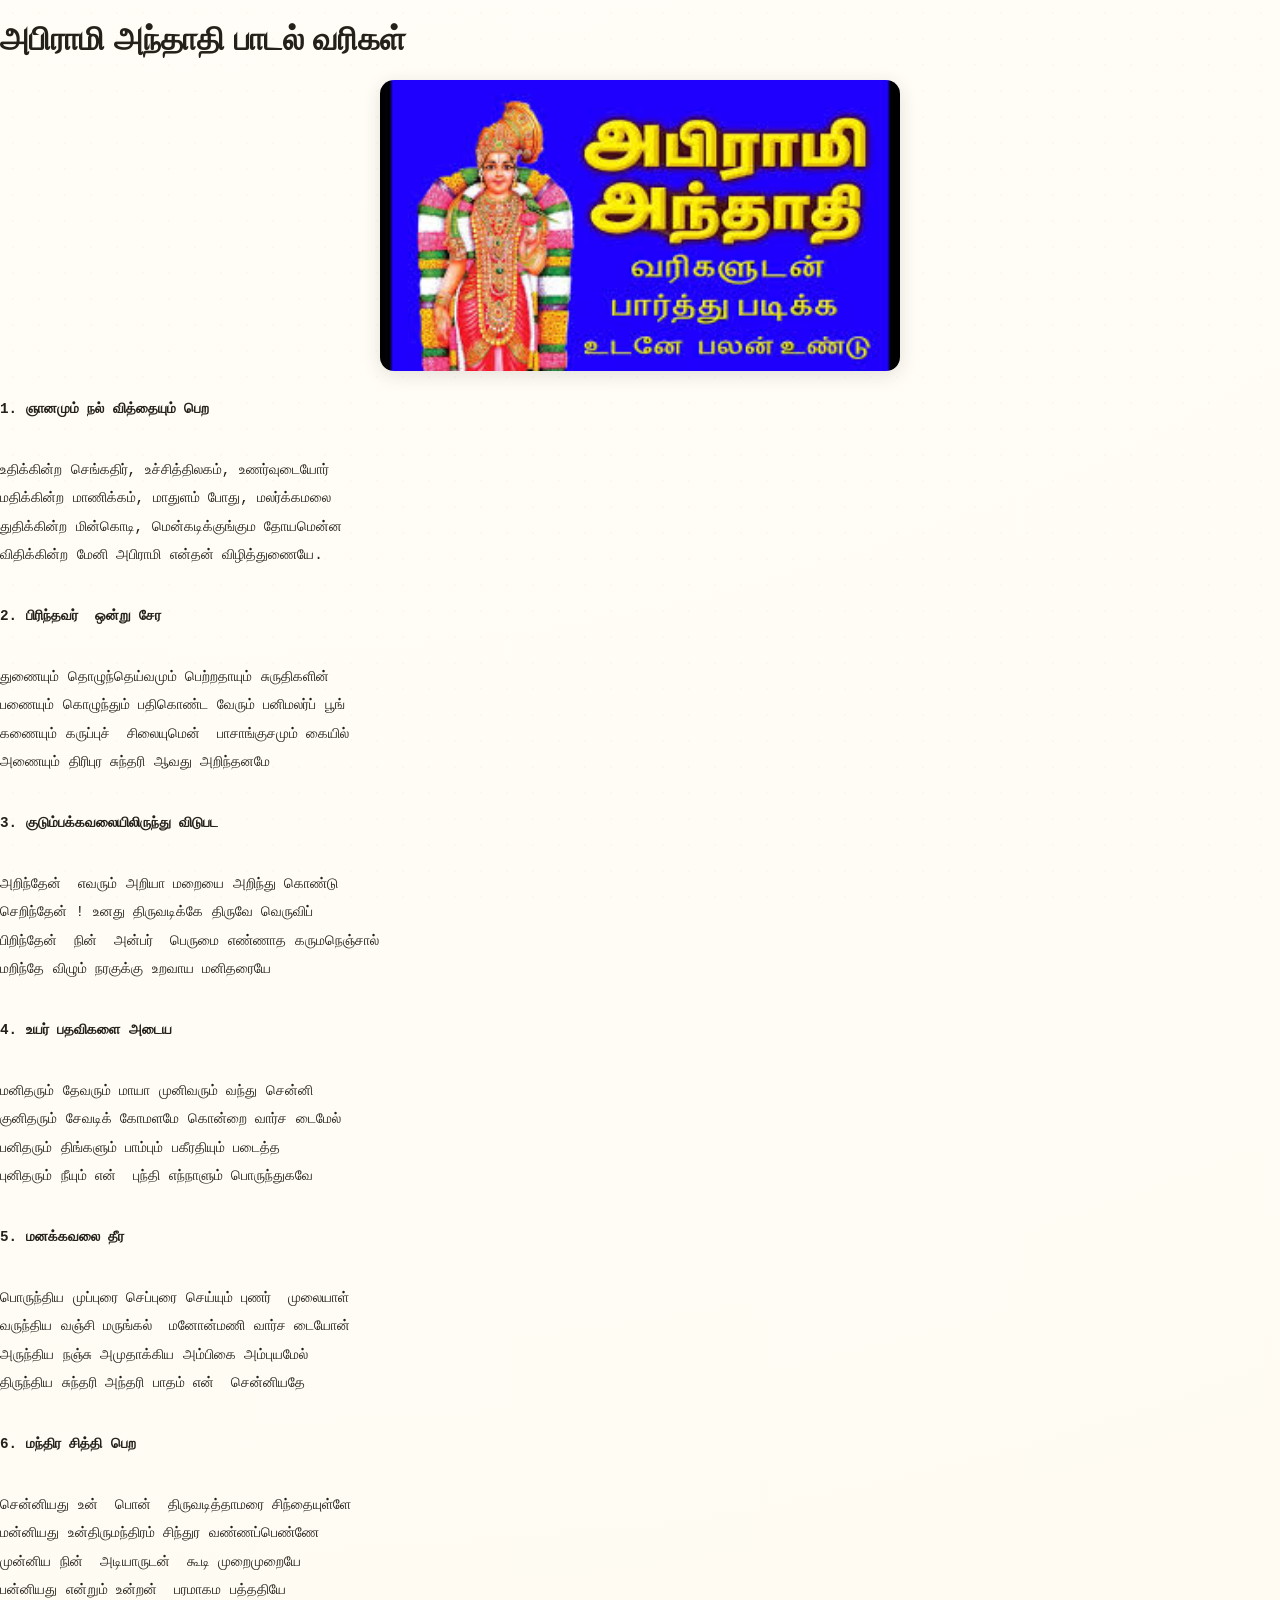
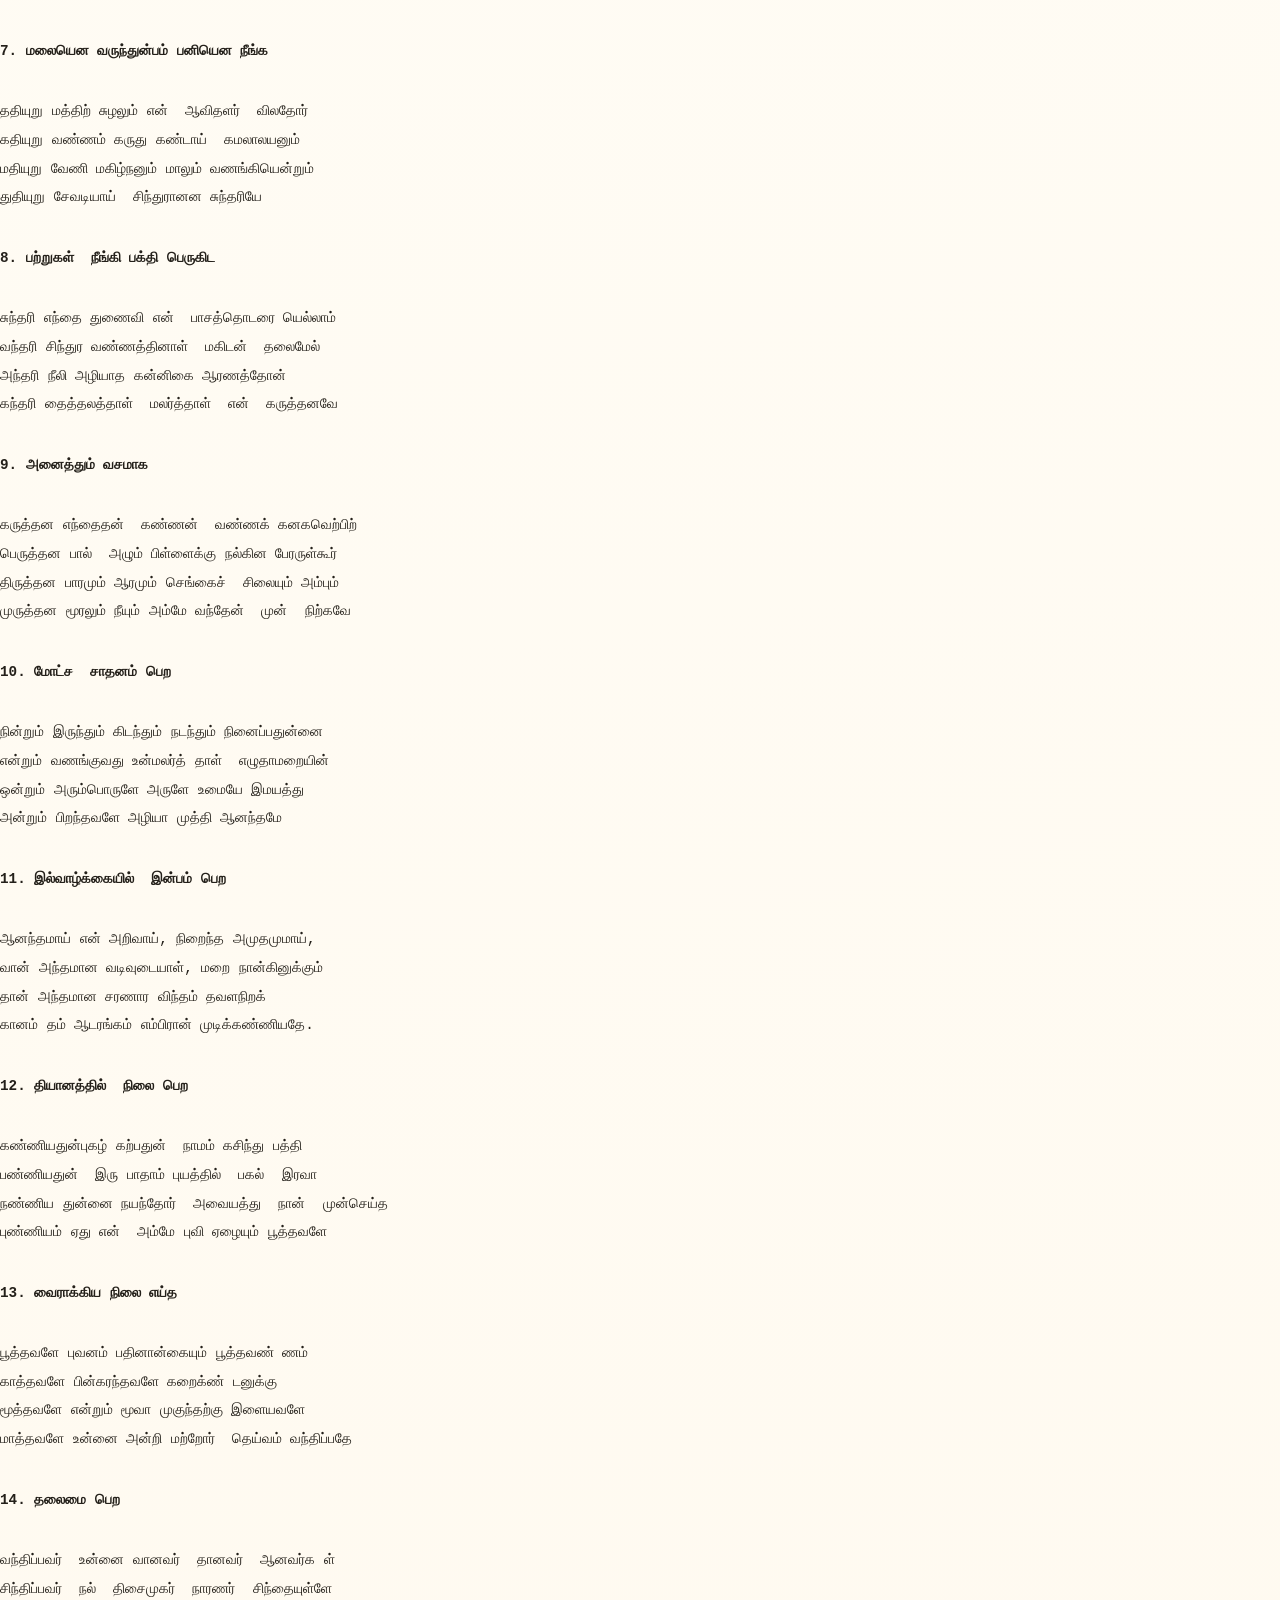
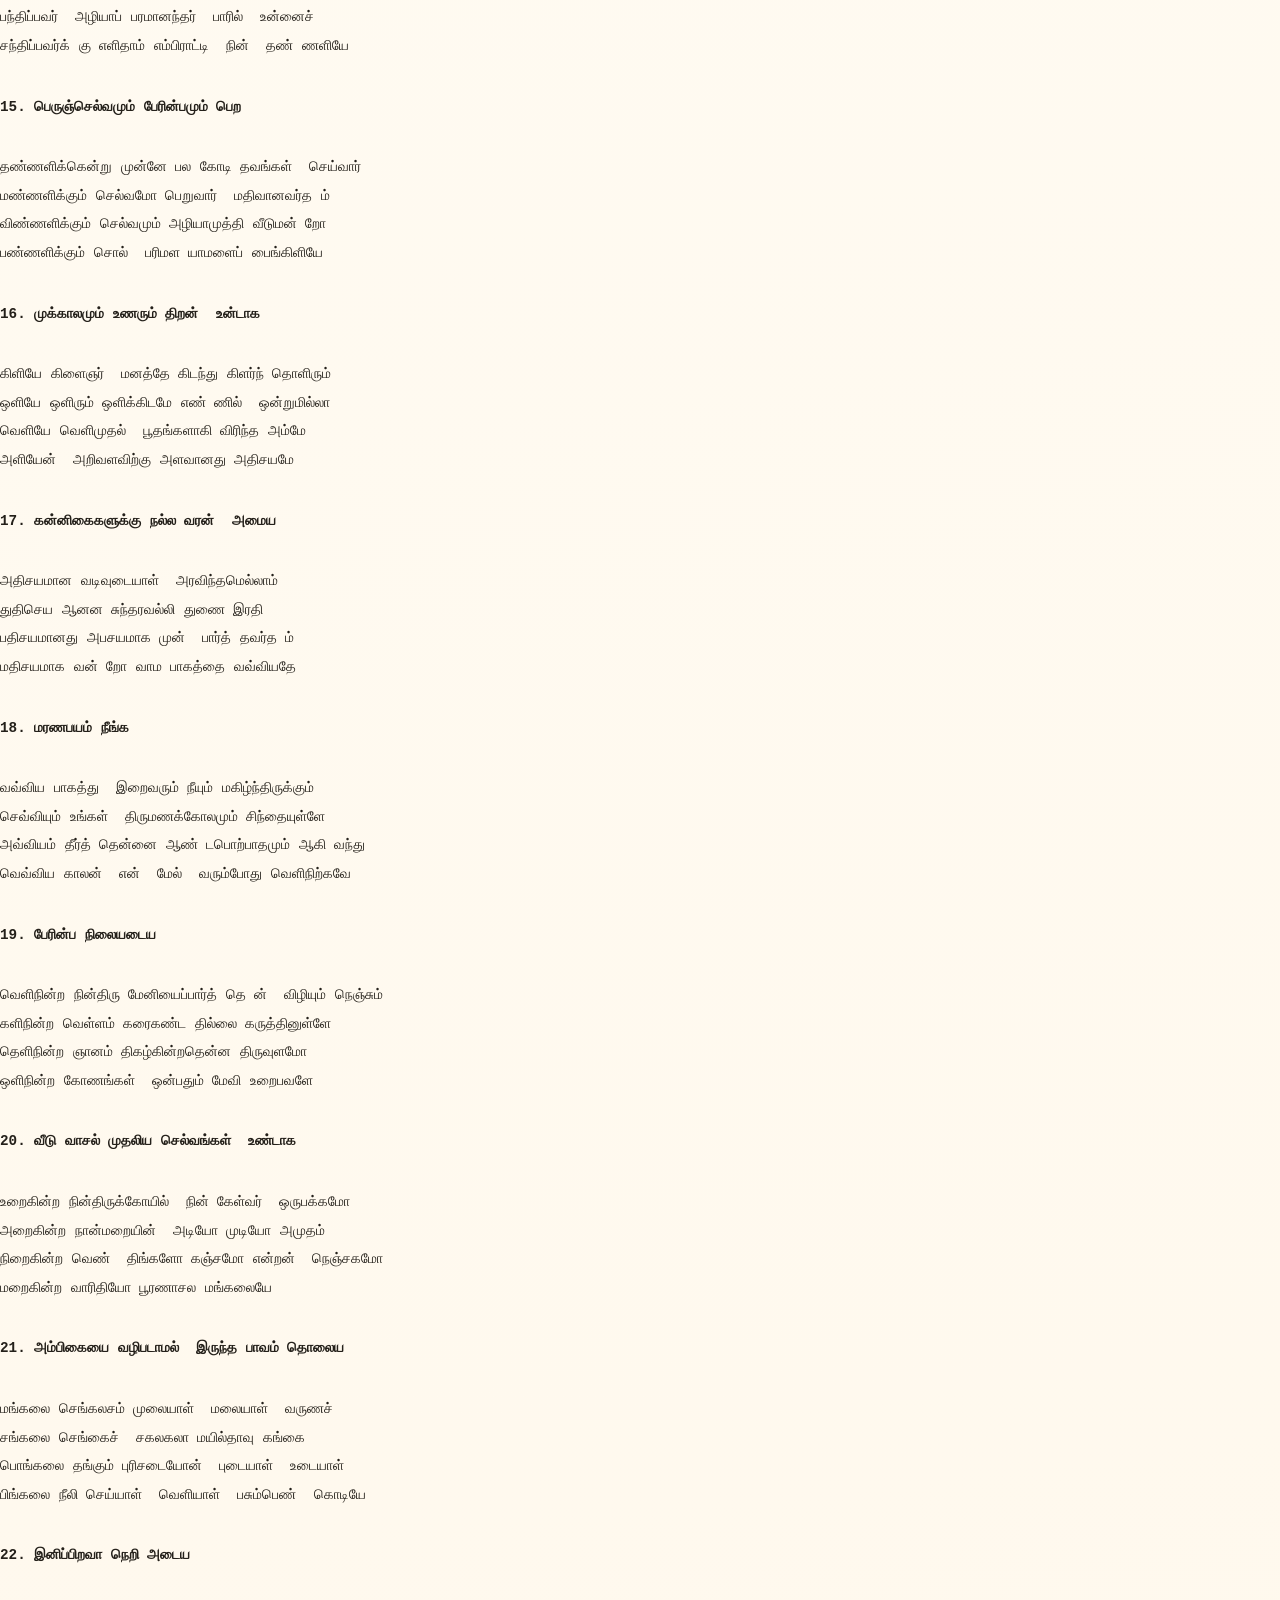
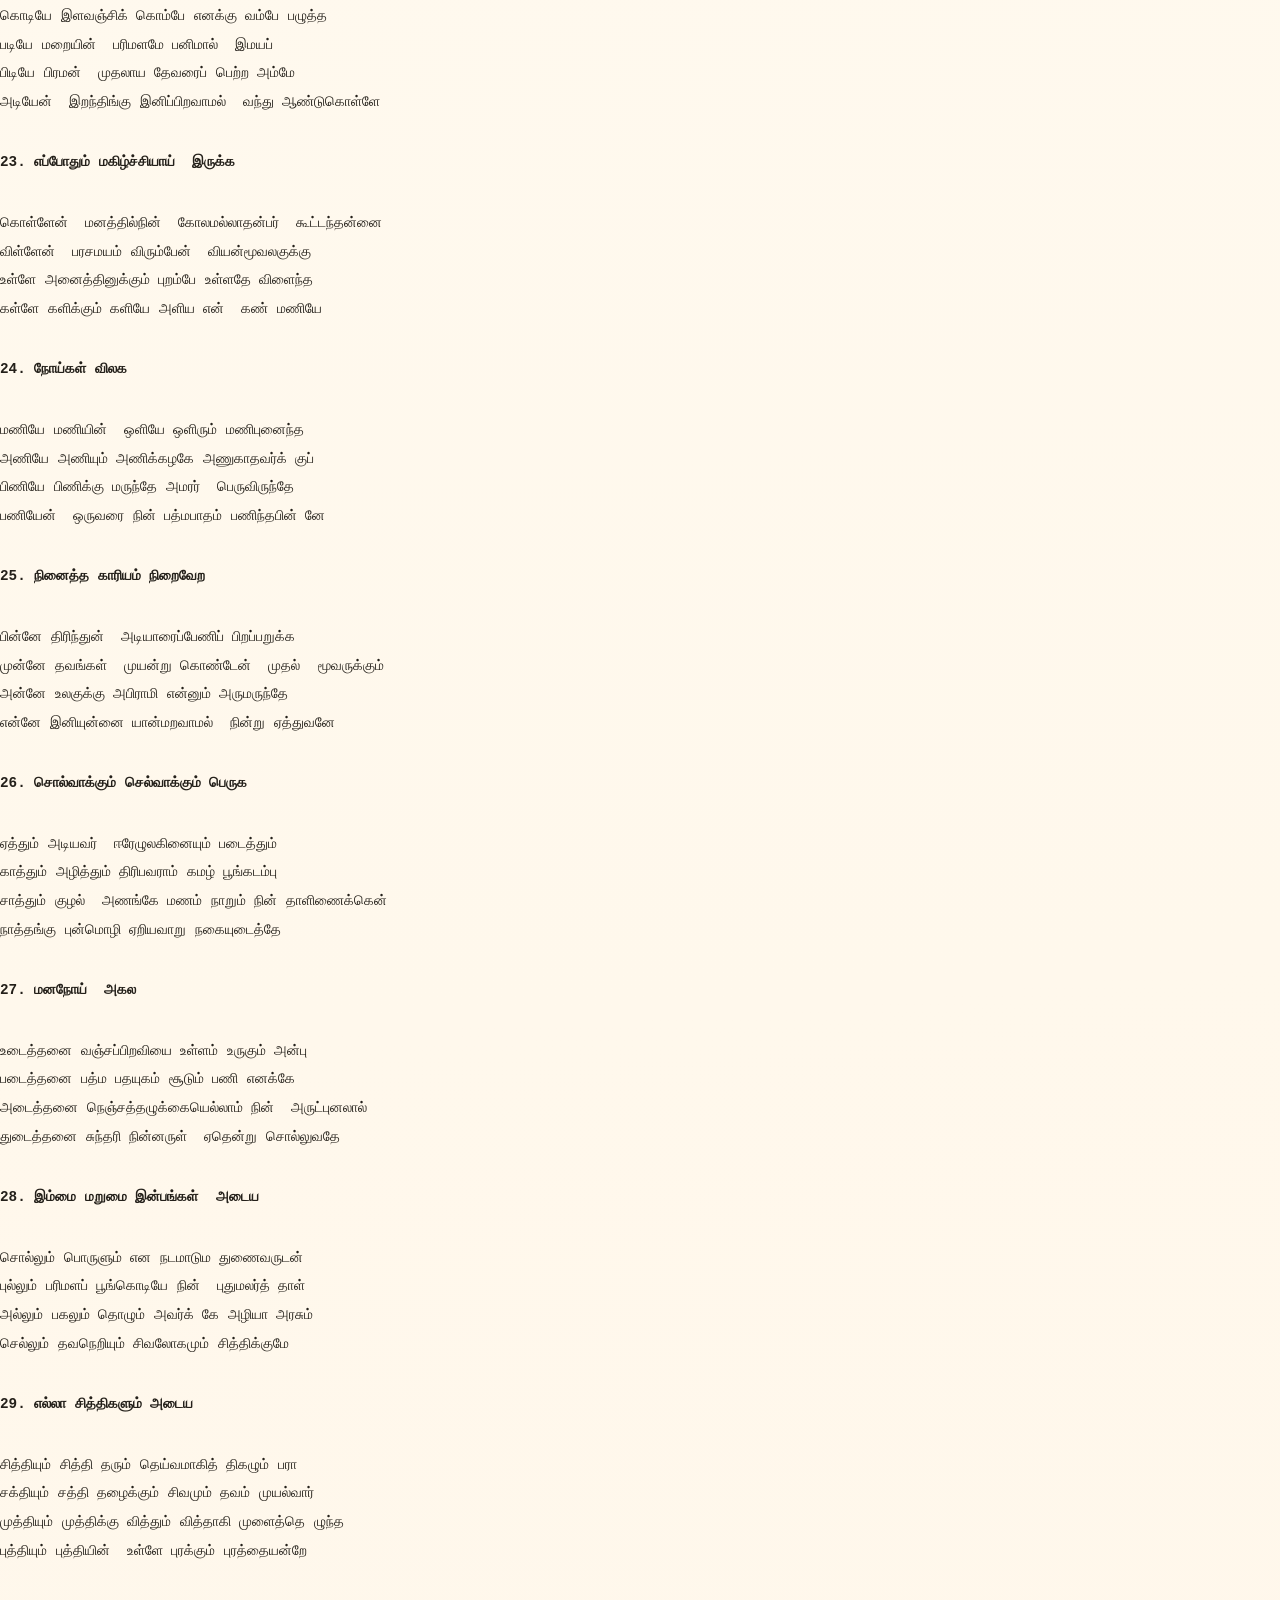
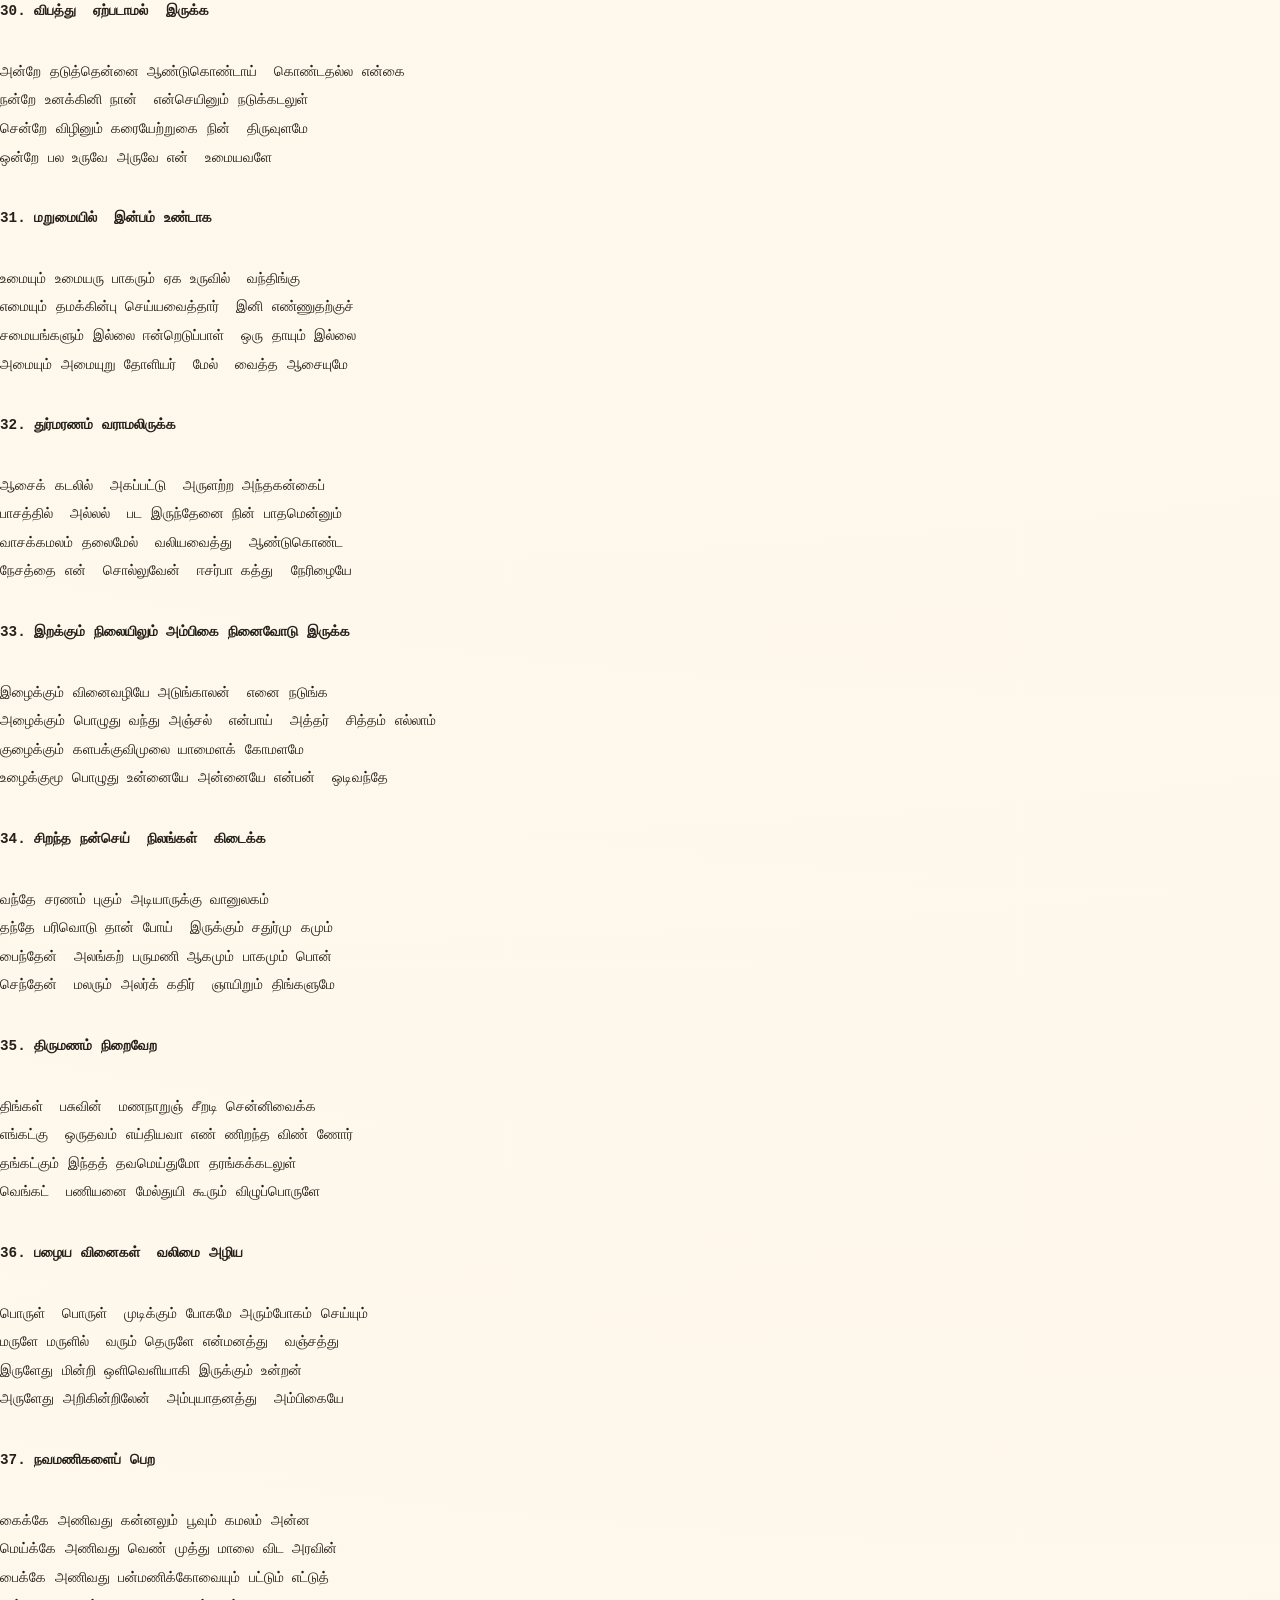
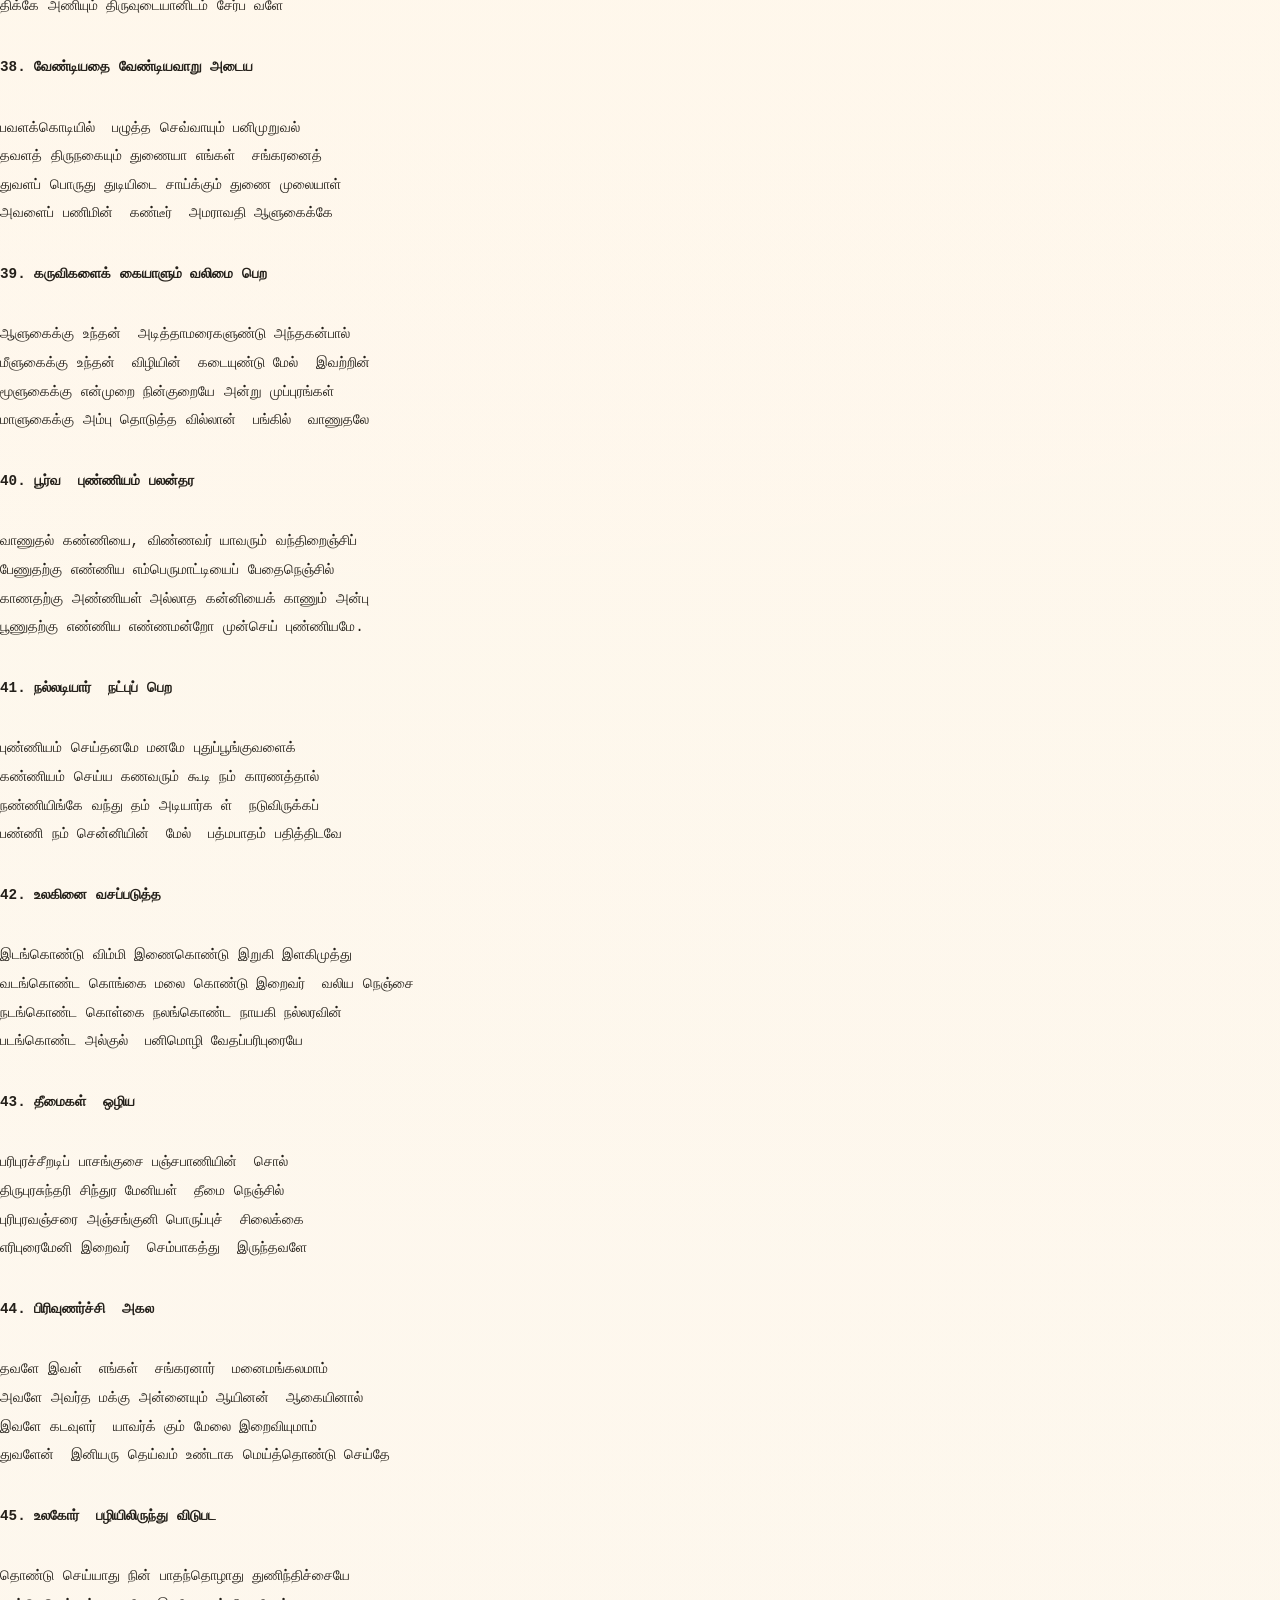
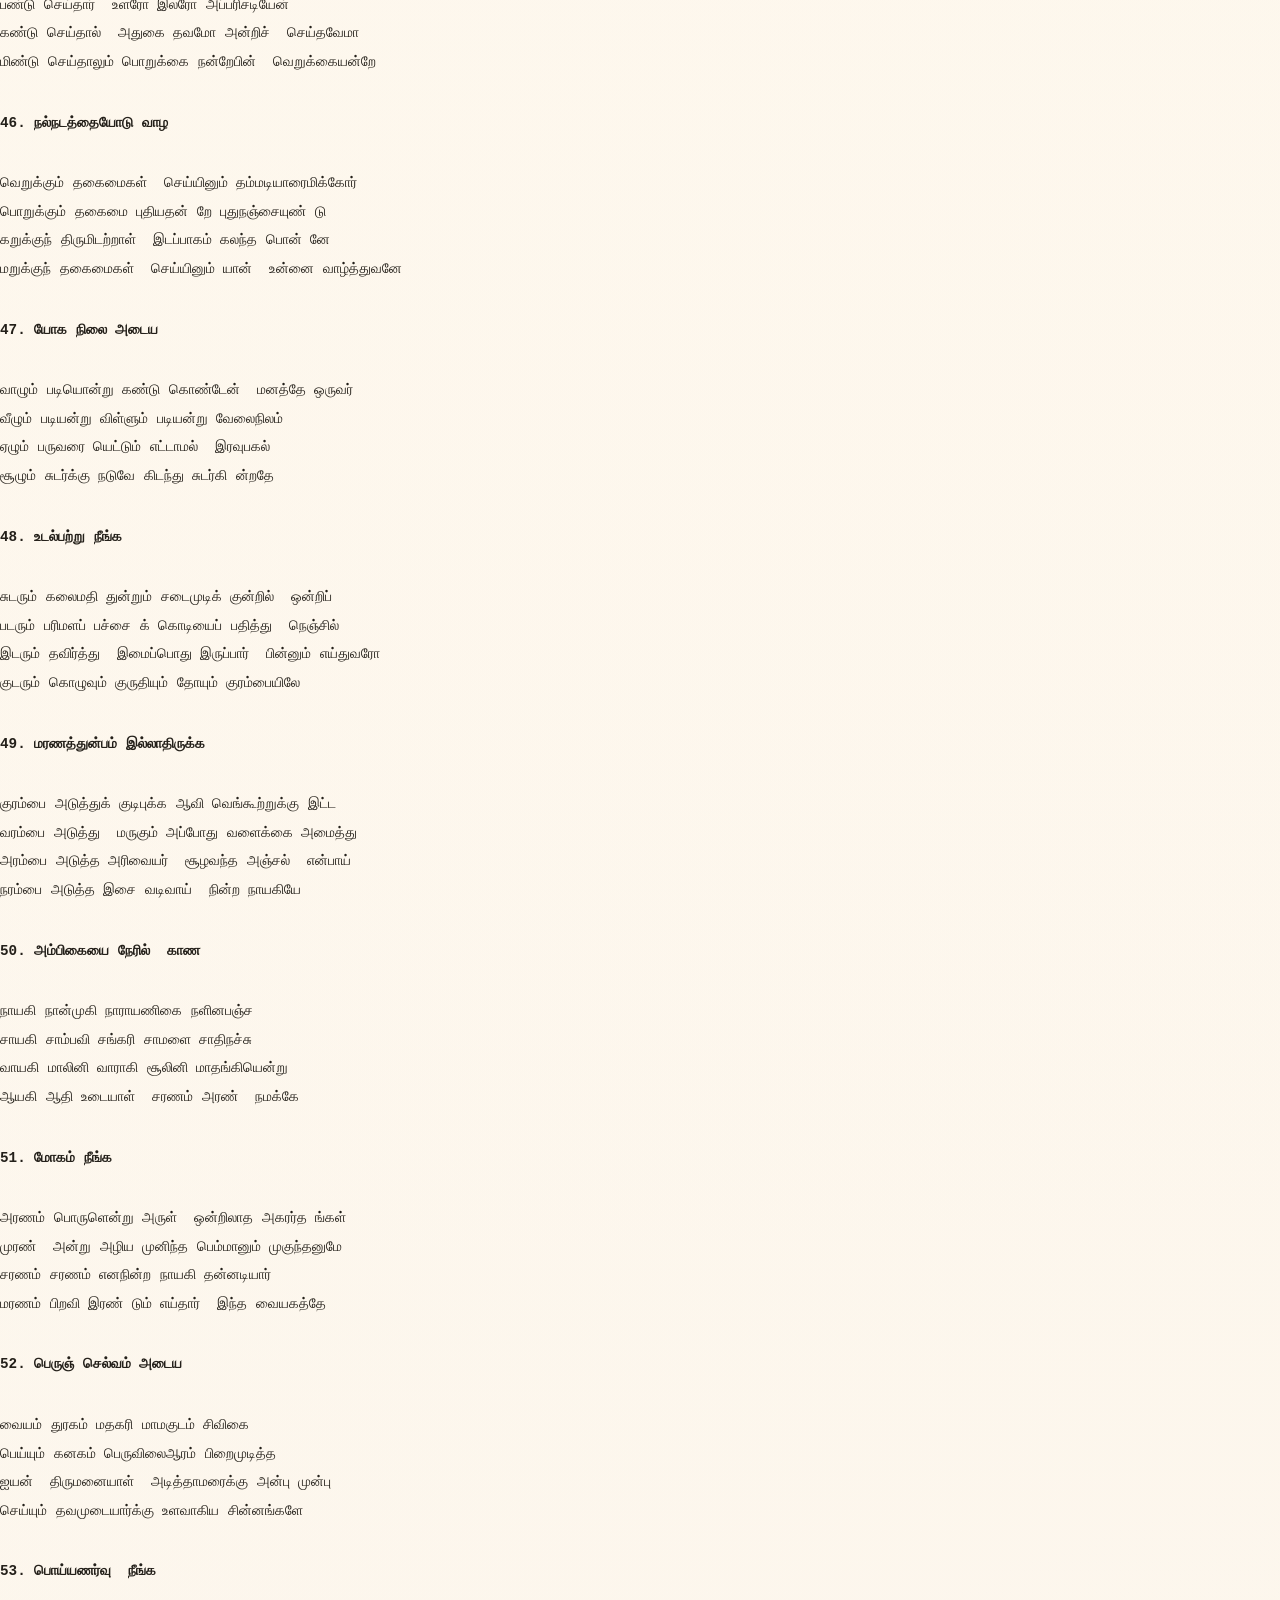
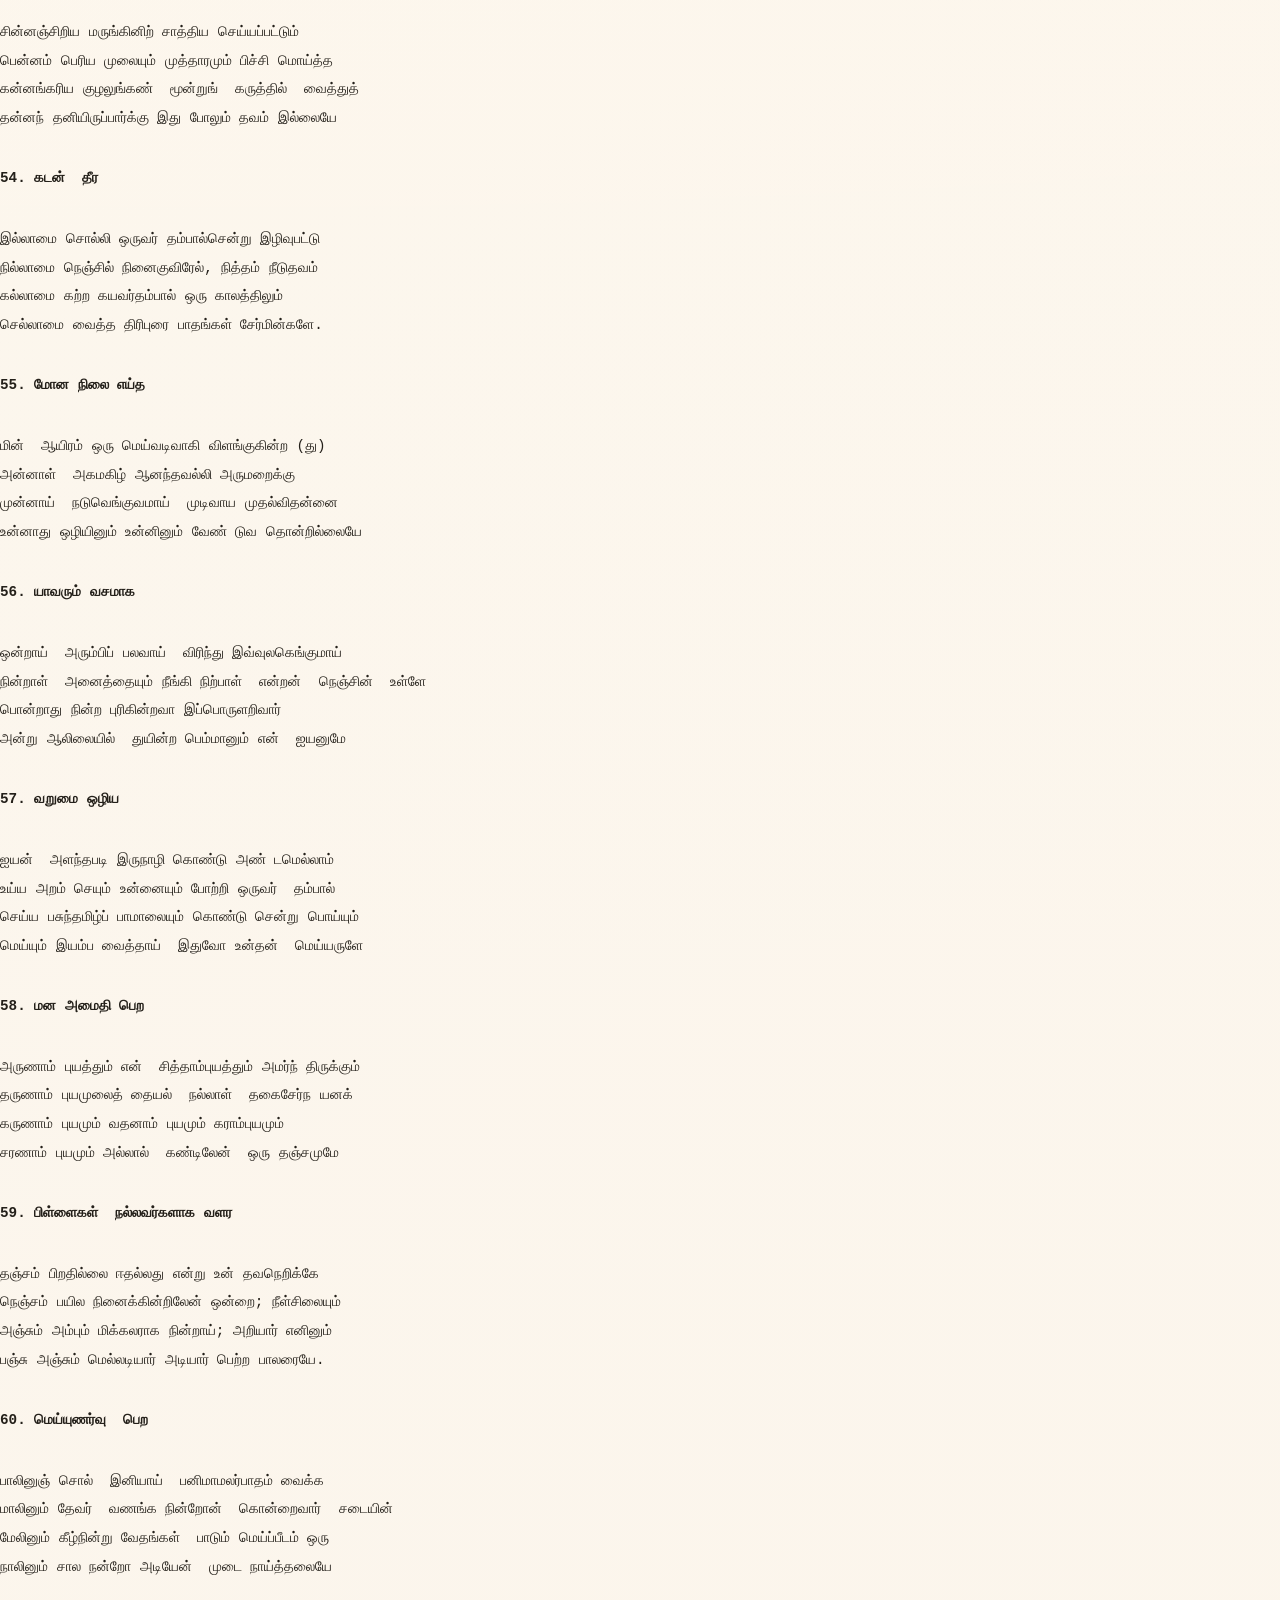
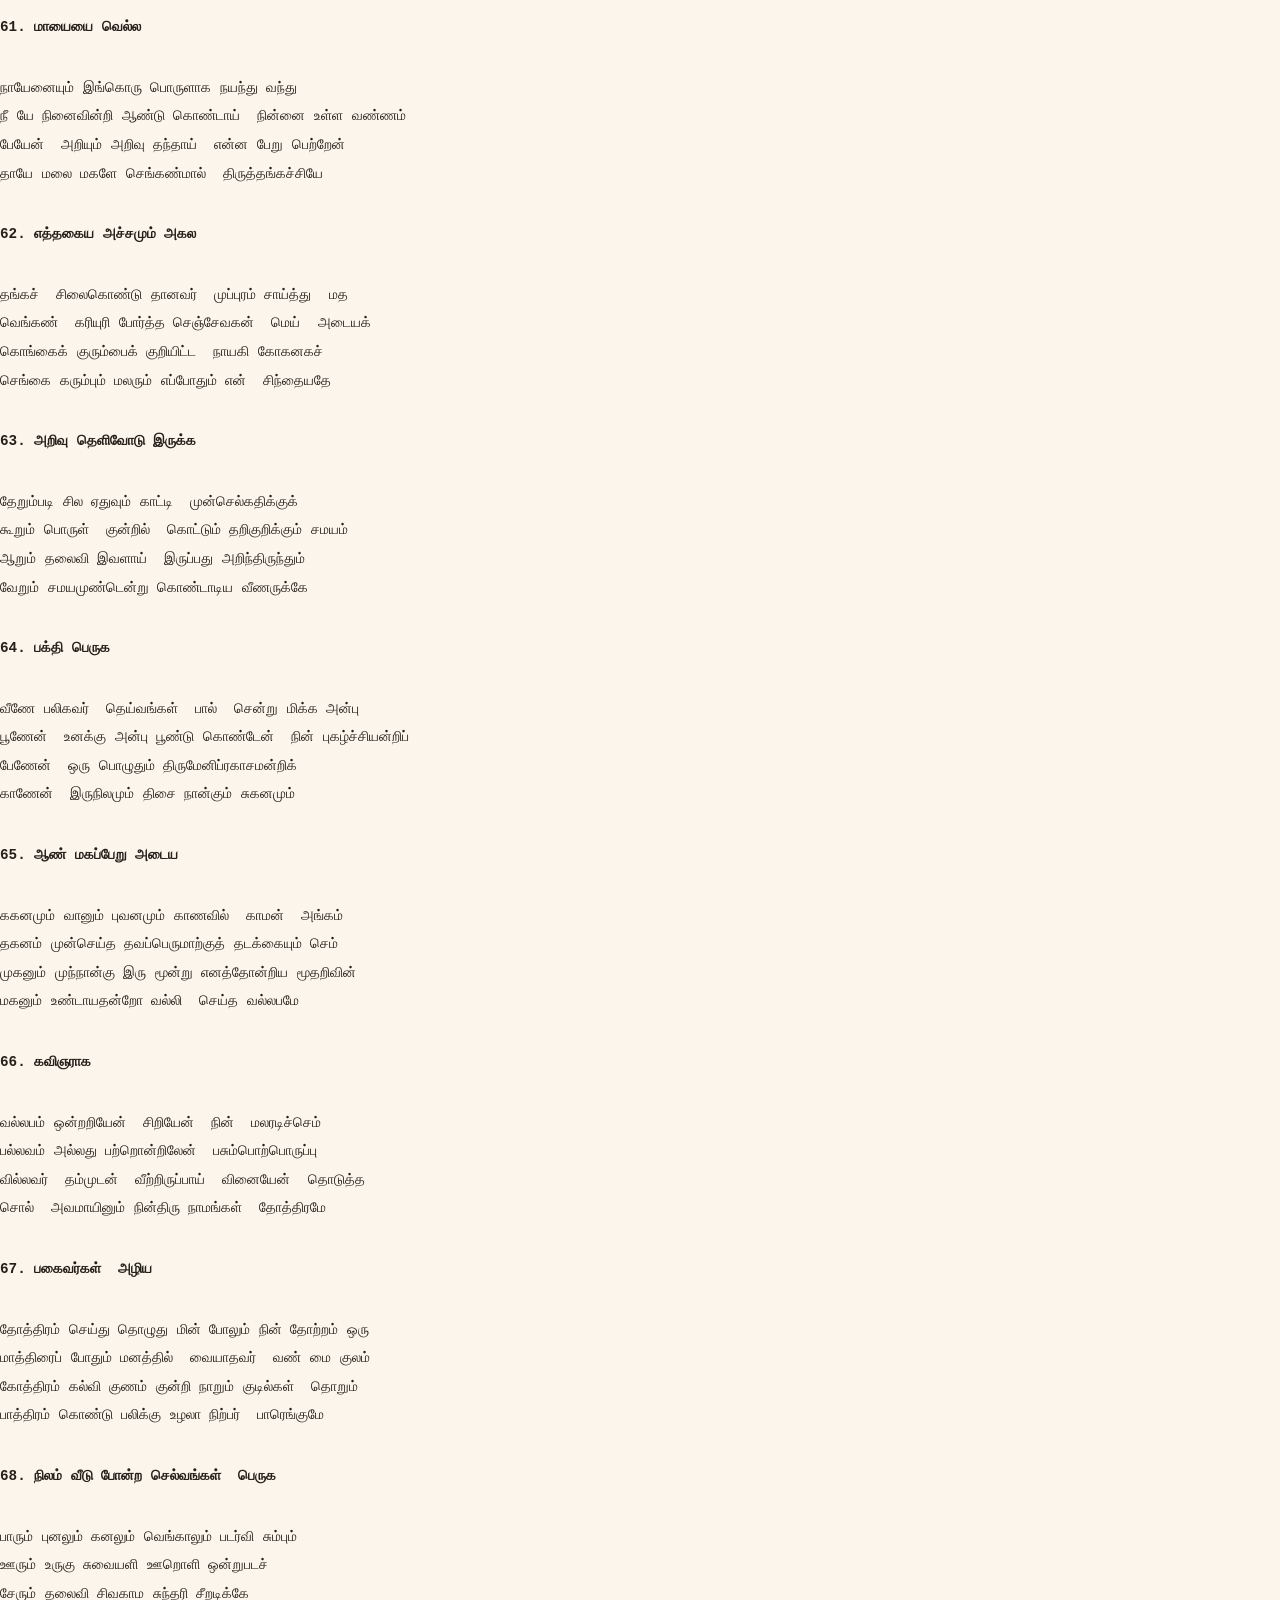
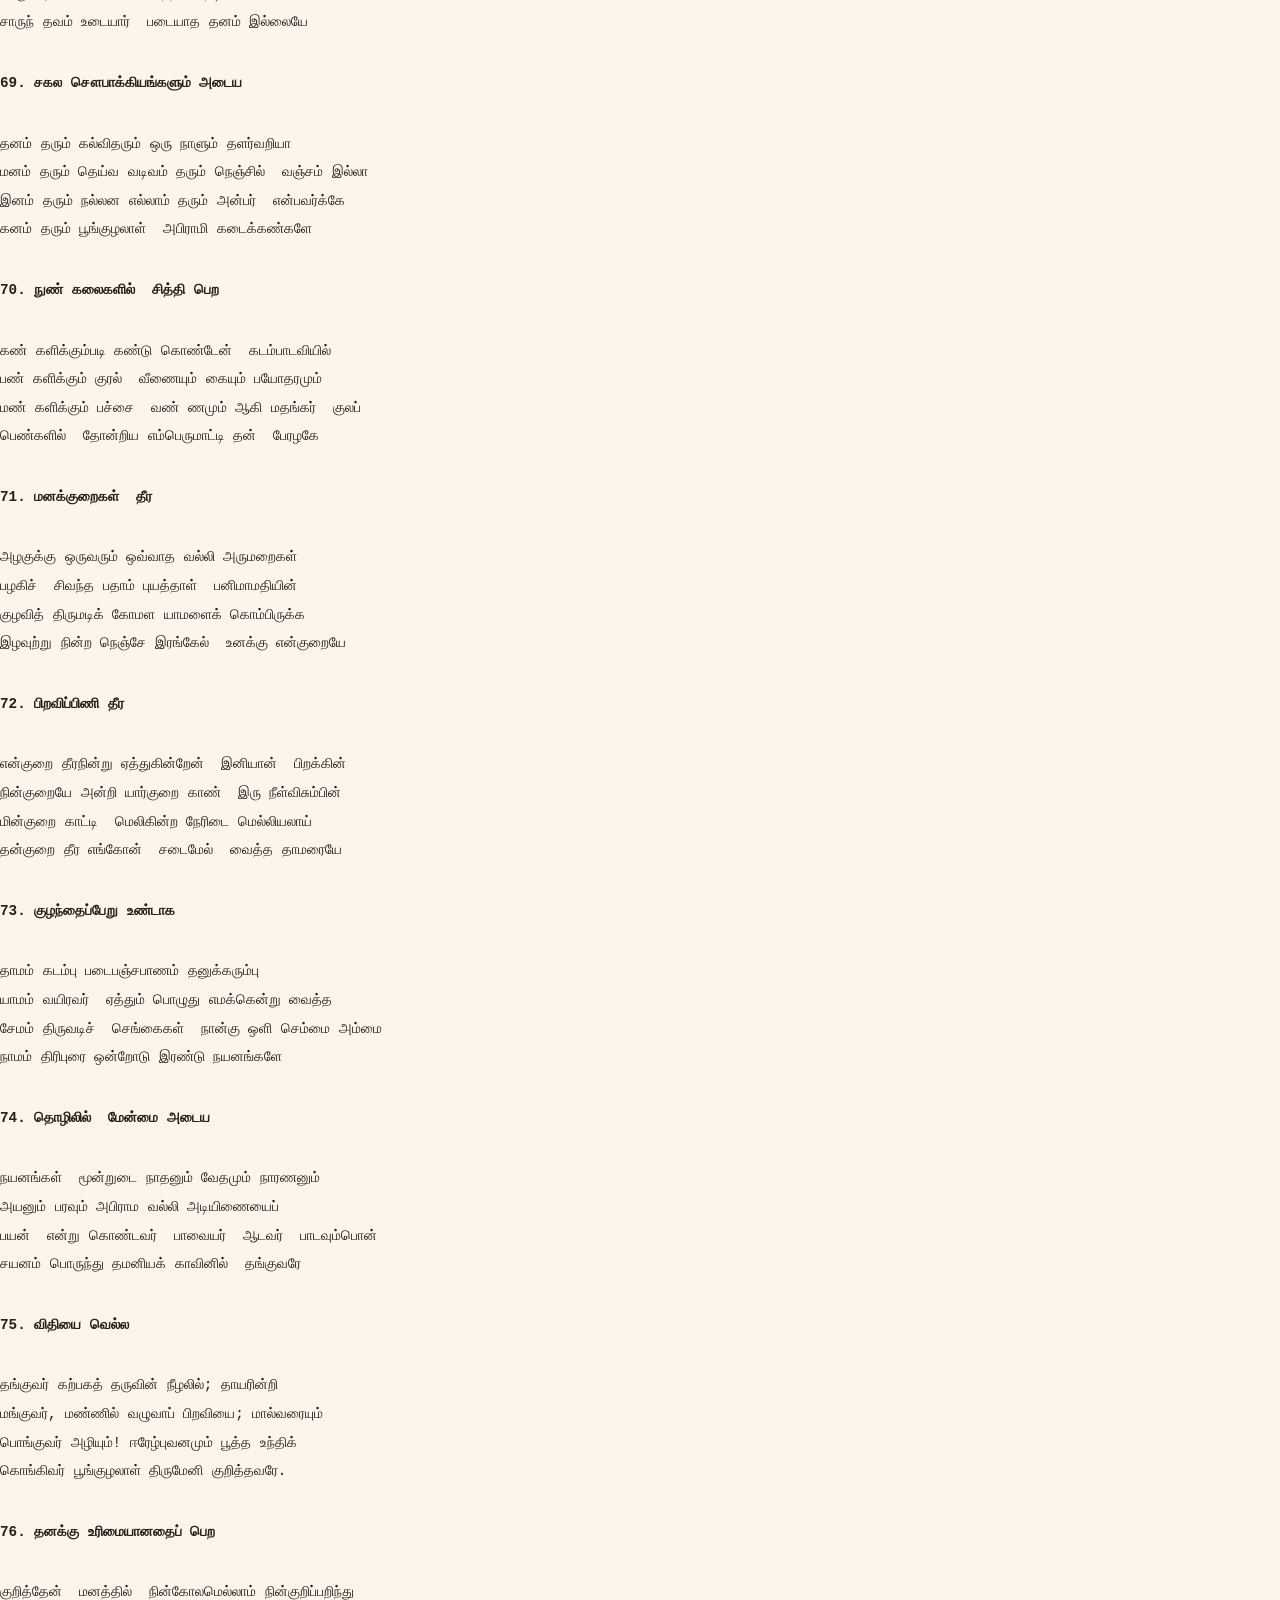
<file: abhirami.html>
<!DOCTYPE html>
<html lang="ta">
<head>
    <meta charset="UTF-8">
    <meta name="viewport" content="width=device-width, initial-scale=1.0">
    <title>Abhirami Andhadhi Slokas</title>
    <link rel="stylesheet" href="styles.css">
</head>
<body>
    <h1>அபிராமி அந்தாதி பாடல் வரிகள்</h1>
    <img src="assets/abirami_andhadhi.jfif" alt="அபிராமி அந்தாதி" class="sloka-image" />
    <div id="all-slokas"></div>
    <a href="index.html">Back to Home</a>
    <script src="abhirami.js"></script>
</body>
</html>
</file>
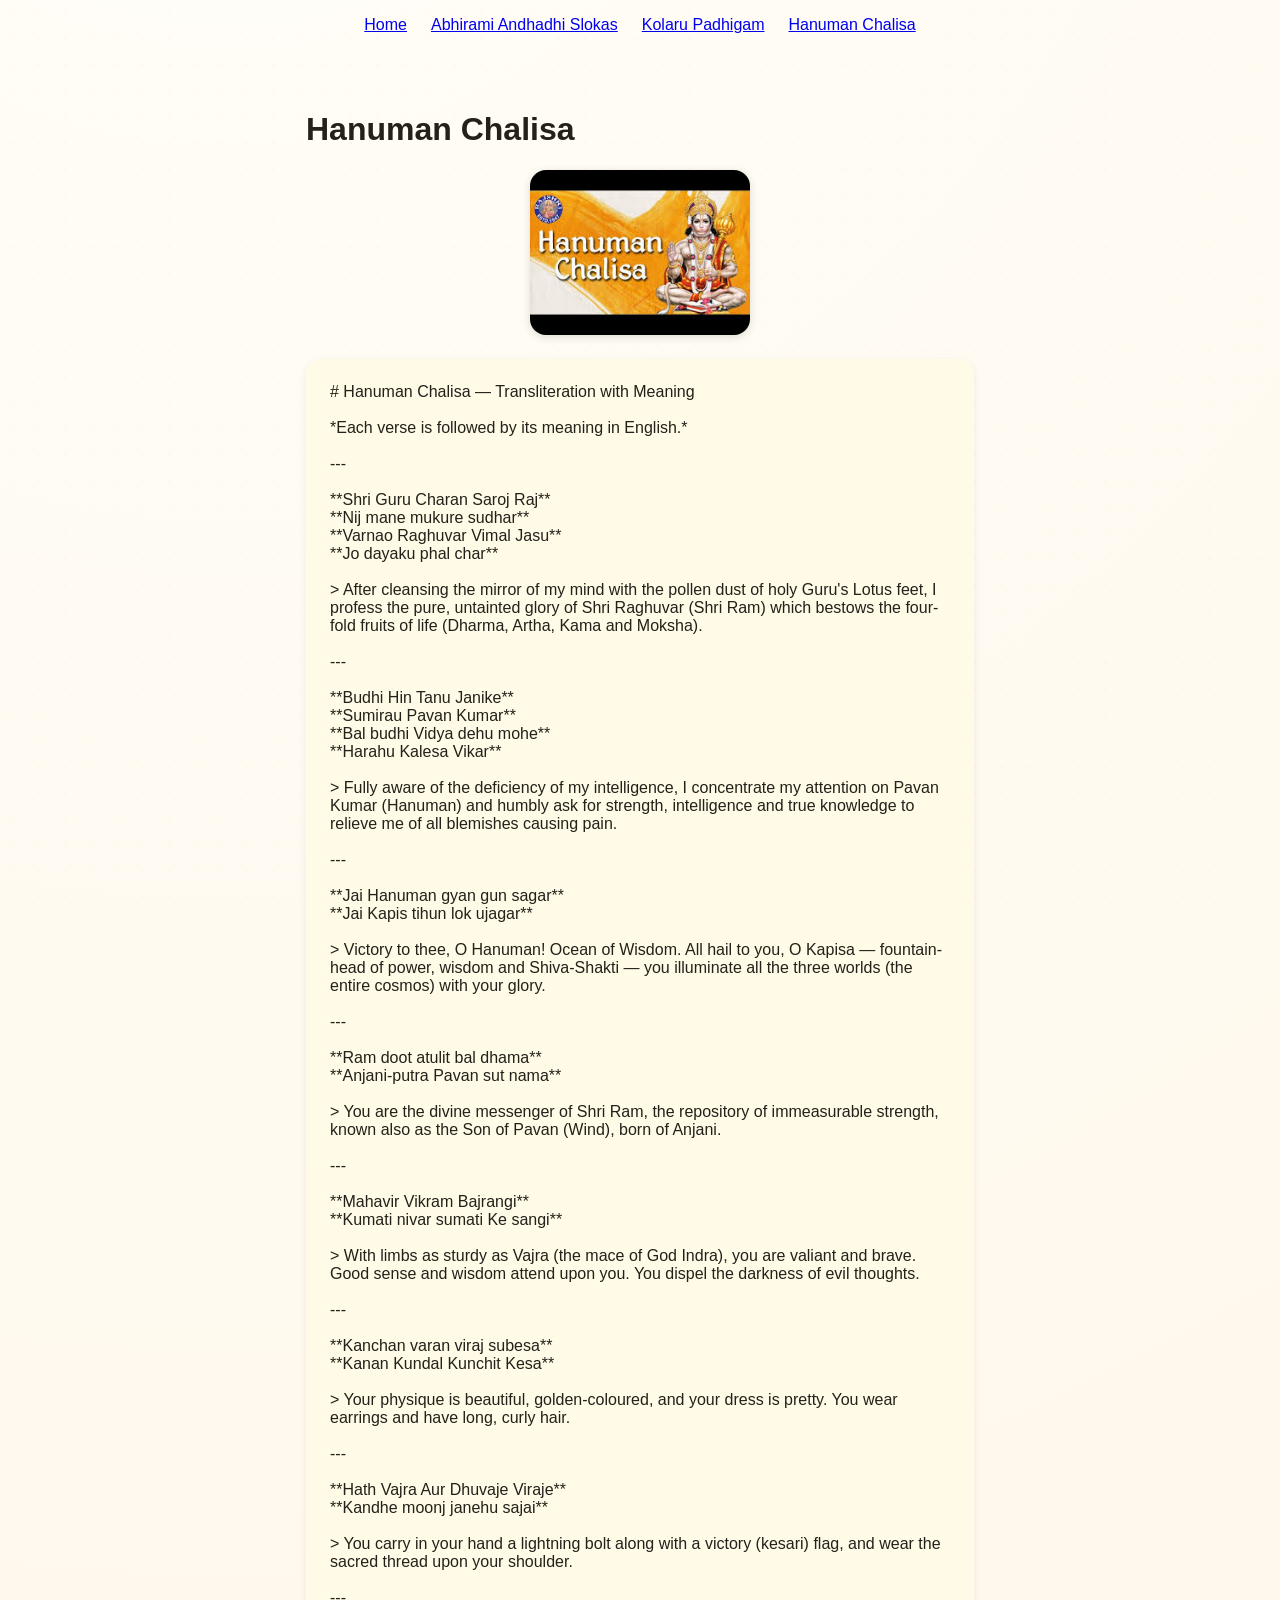
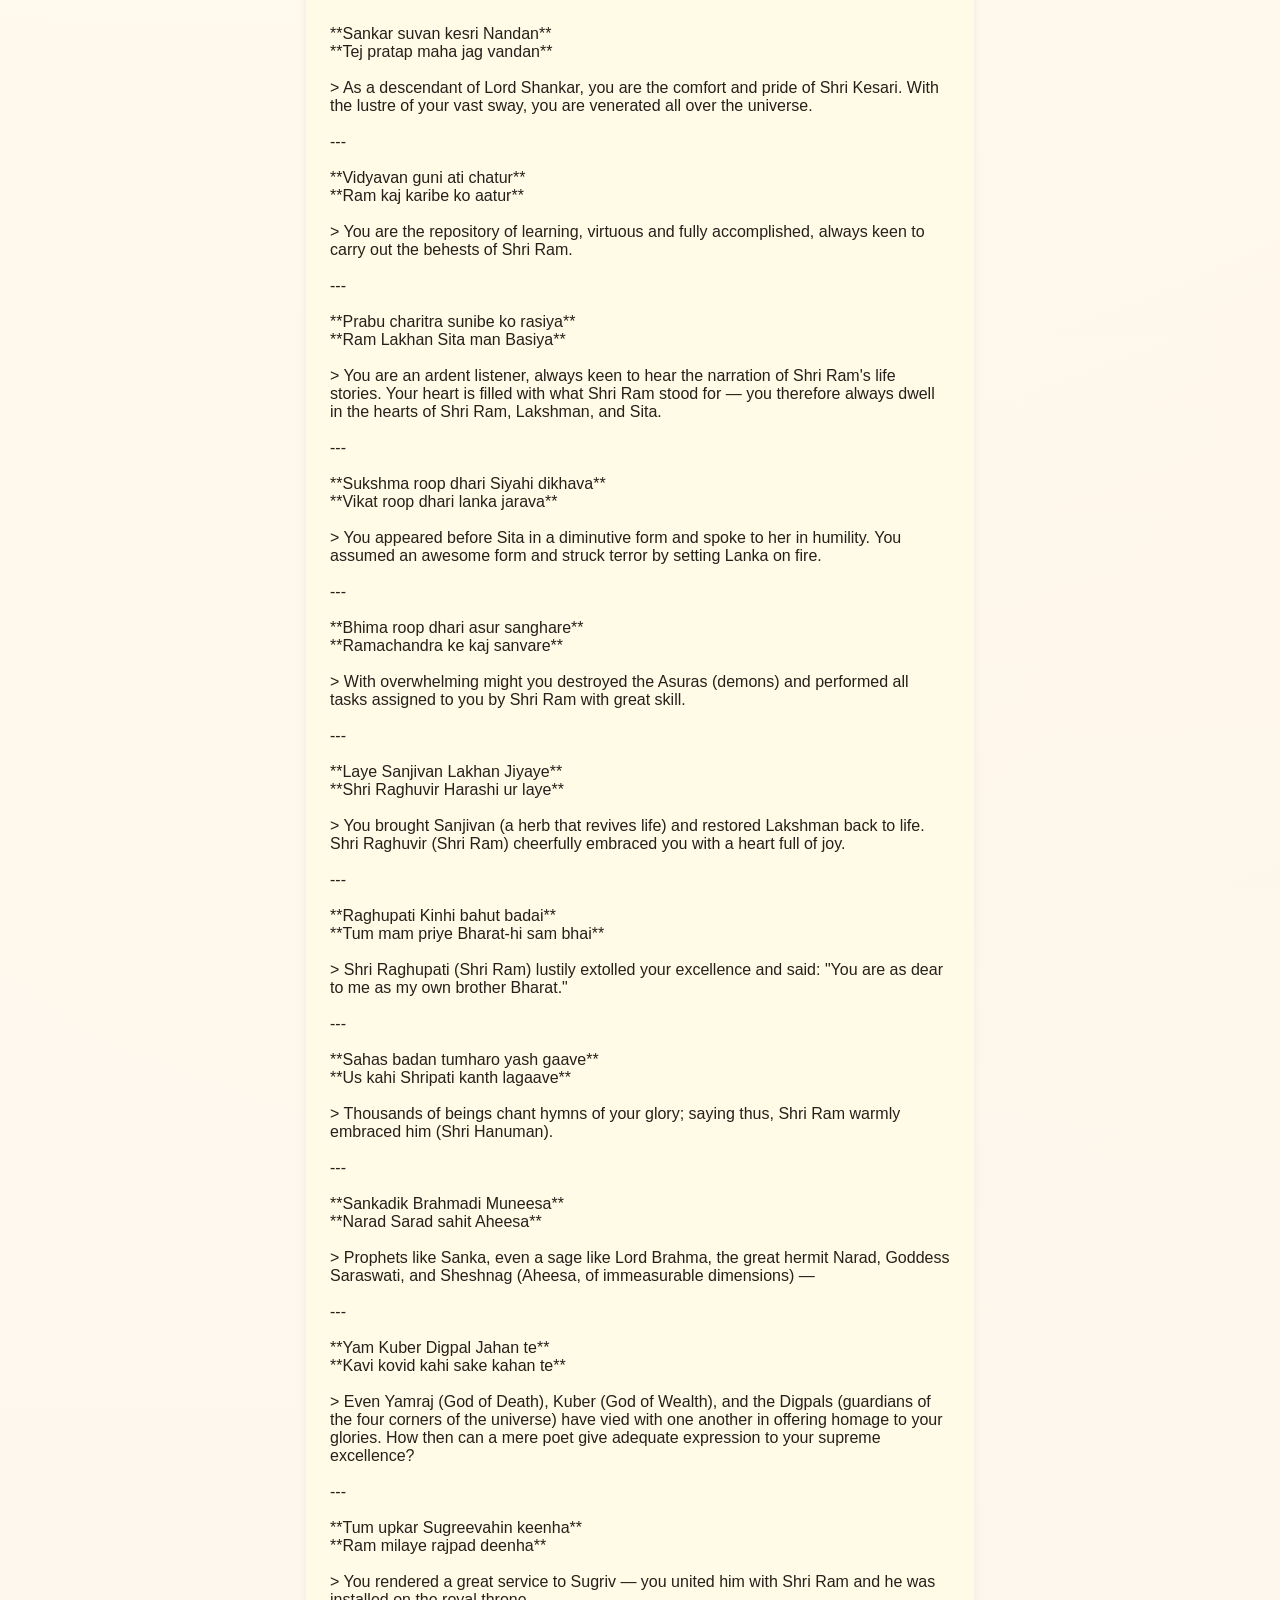
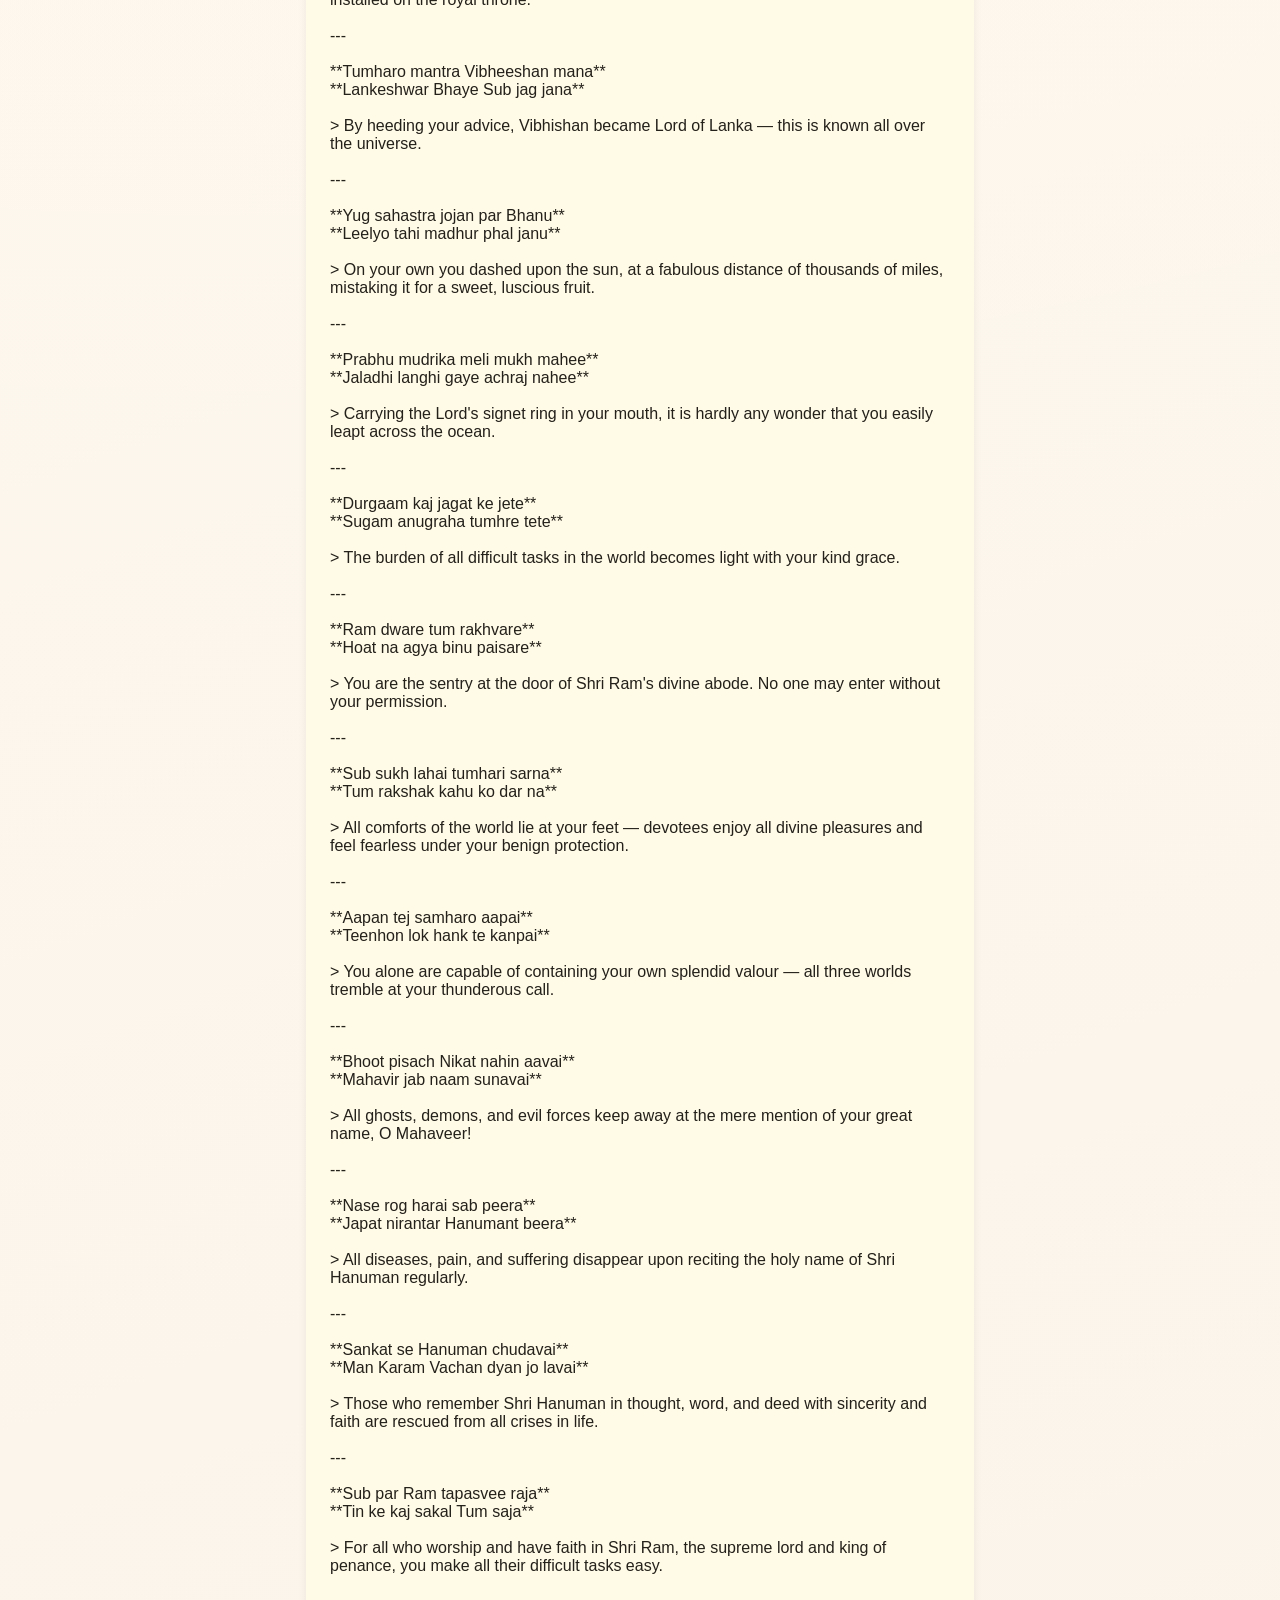
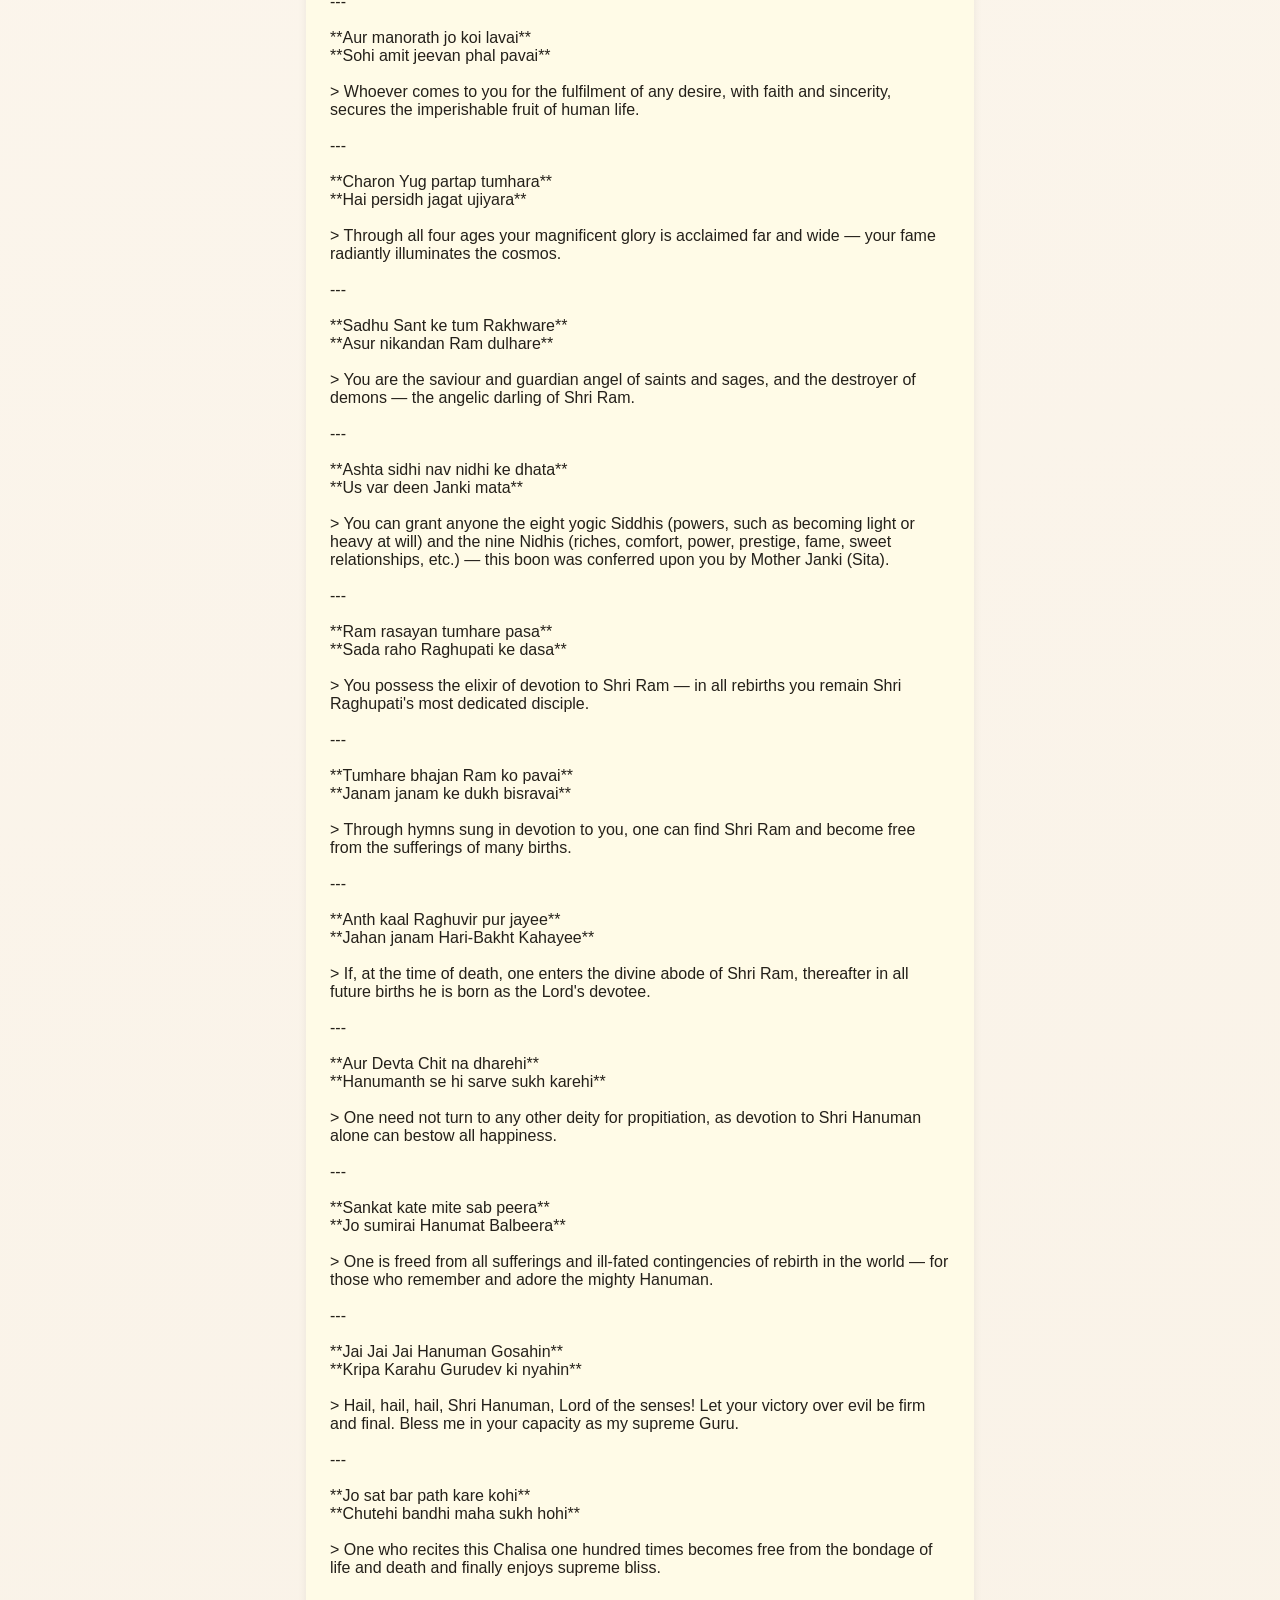
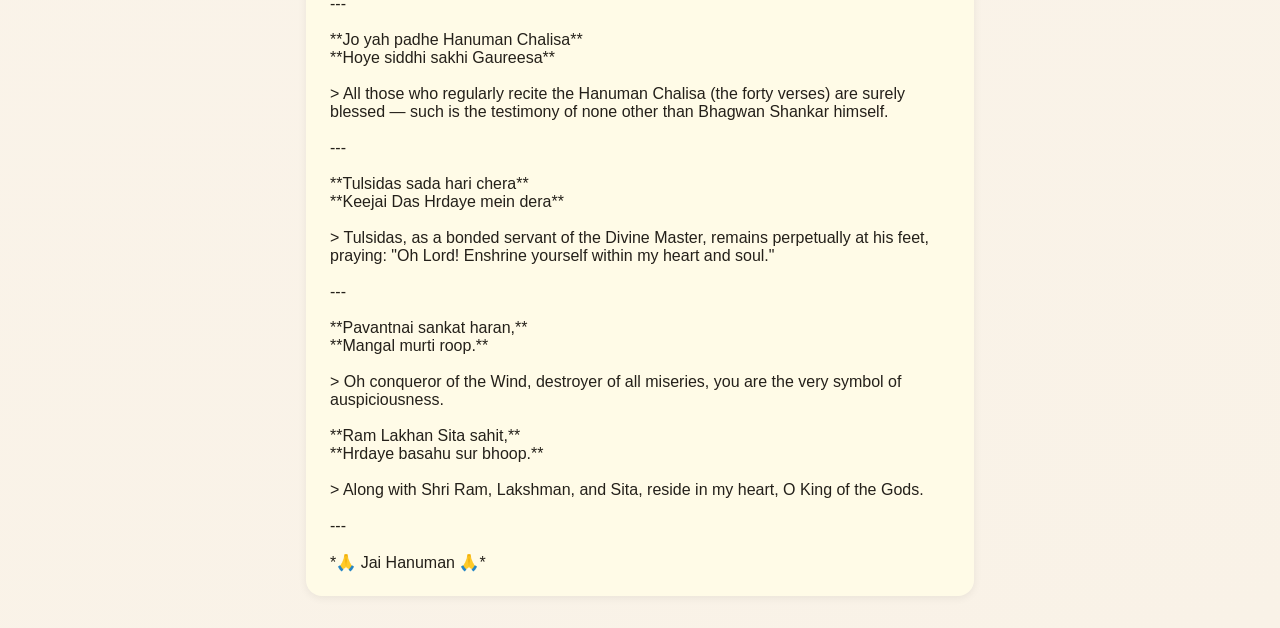
<file: hanuman.html>
<!DOCTYPE html>
<html lang="en">
<head>
  <meta charset="UTF-8">
  <meta name="viewport" content="width=device-width, initial-scale=1.0">
  <title>Hanuman Chalisa | Soulvest Mantras</title>
  <link rel="stylesheet" href="styles.css">
</head>
<body>
  <nav class="main-nav" style="margin-bottom: 1.5rem;">
    <ul style="display: flex; gap: 1.5rem; list-style: none; padding: 0; justify-content: center;">
      <li><a href="index.html">Home</a></li>
      <li><a href="abhirami.html">Abhirami Andhadhi Slokas</a></li>
      <li><a href="kolaru.html">Kolaru Padhigam</a></li>
      <li><a href="hanuman.html">Hanuman Chalisa</a></li>
    </ul>
  </nav>
  <main style="max-width: 700px; margin: 0 auto; padding: 2rem 1rem;">
    <h1>Hanuman Chalisa</h1>
    <div style="display: flex; justify-content: center; margin-bottom: 1.5rem;">
      <img src="assets/Hanuman.jfif" alt="Hanuman" style="max-width: 220px; width: 100%; height: auto; border-radius: 1rem; box-shadow: 0 2px 8px #0002; background: #fffbe7;" loading="lazy">
    </div>
    <section class="mantra-text" style="white-space: pre-wrap; background: #fffbe7; padding: 1.5rem; border-radius: 1rem; box-shadow: 0 2px 8px #0001;">
      <!-- Hanuman Chalisa text will be loaded here by JS -->
    </section>
  </main>
  <script src="hanuman.js"></script>
</body>
</html>
</file>
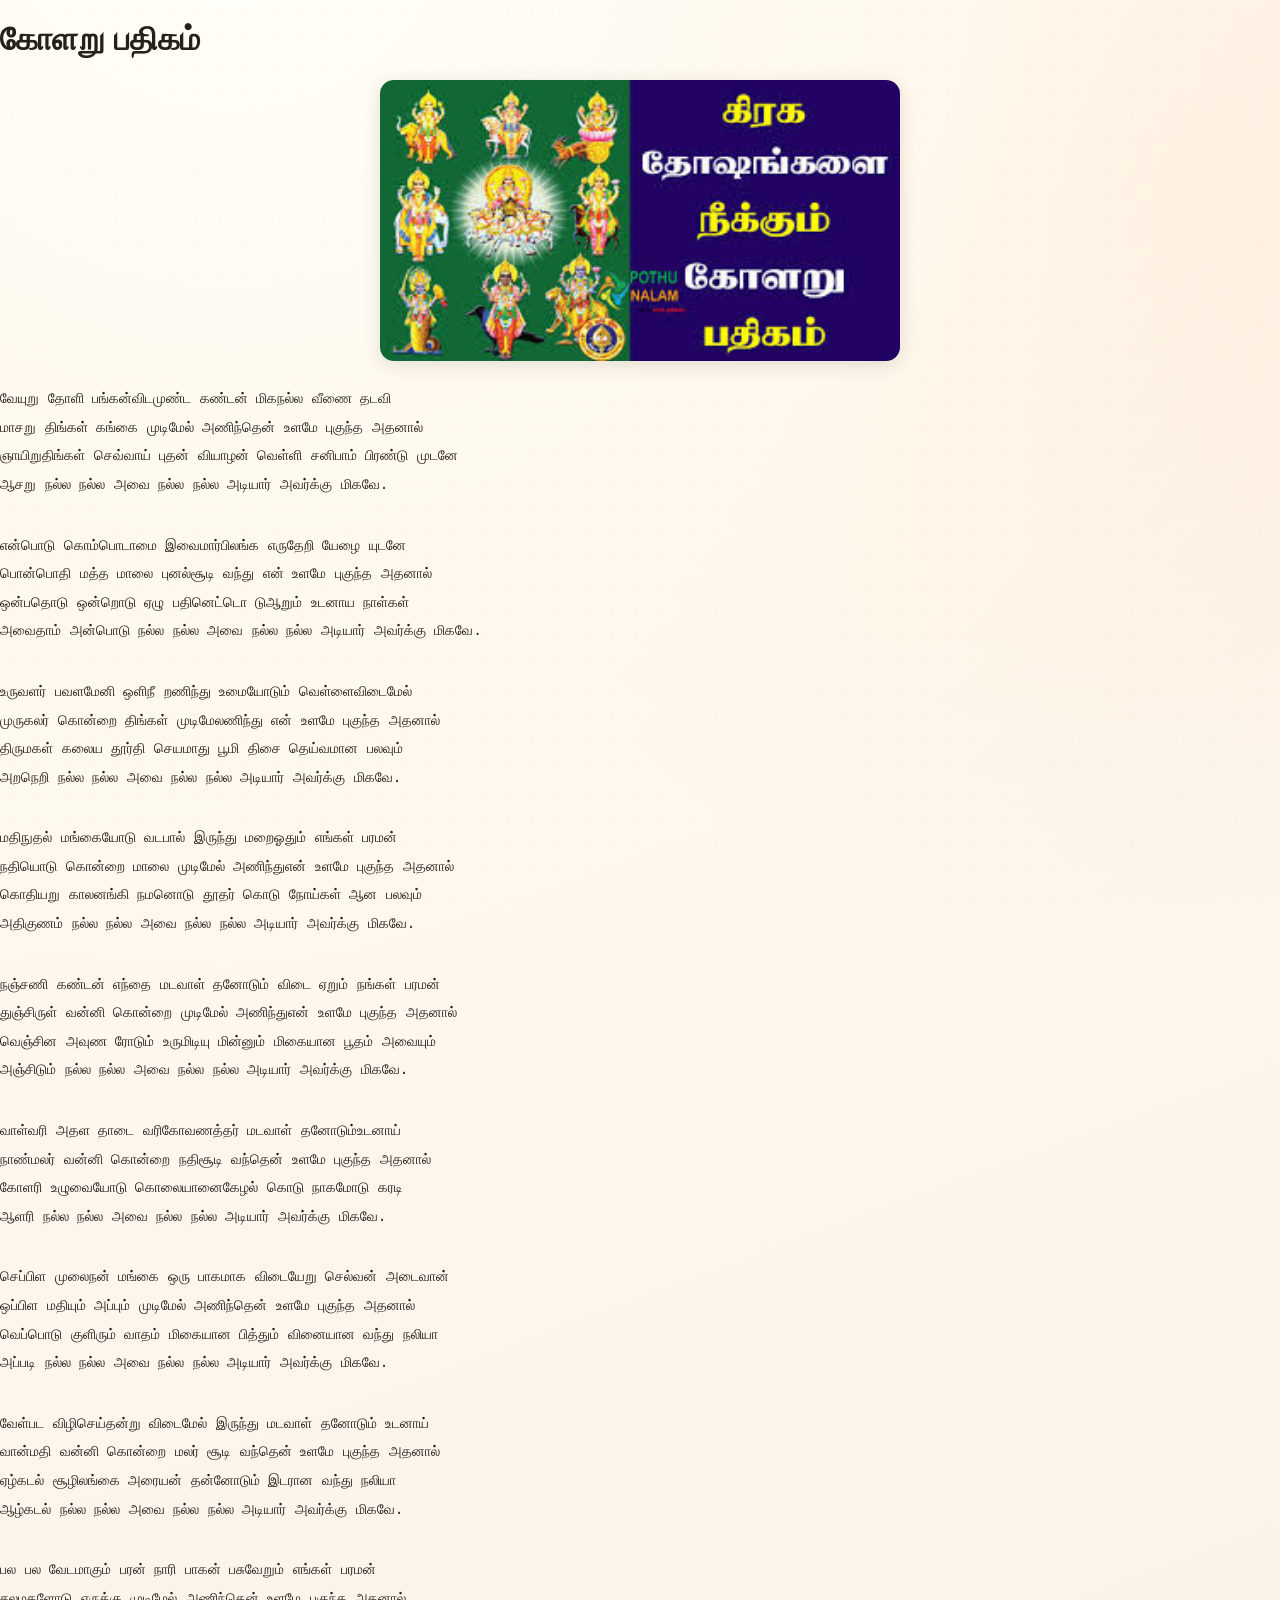
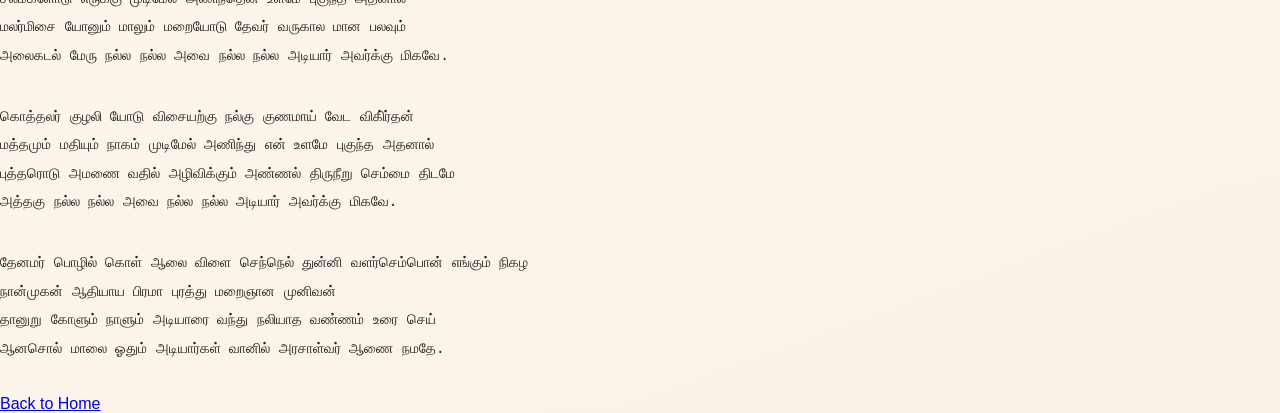
<file: kolaru.html>
<!DOCTYPE html>
<html lang="ta">
<head>
    <meta charset="UTF-8">
    <meta name="viewport" content="width=device-width, initial-scale=1.0">
    <title>கோளறு பதிகம்</title>
    <link rel="stylesheet" href="styles.css">
</head>
<body>
    <h1>கோளறு பதிகம்</h1>
    <img src="assets/kolaru_pahtigam.jfif" alt="கோளறு பதிகம்" class="sloka-image" />
    <div id="kolaru-slokas"></div>
    <a href="index.html">Back to Home</a>
    <script src="kolaru.js"></script>
</body>
</html>
</file>
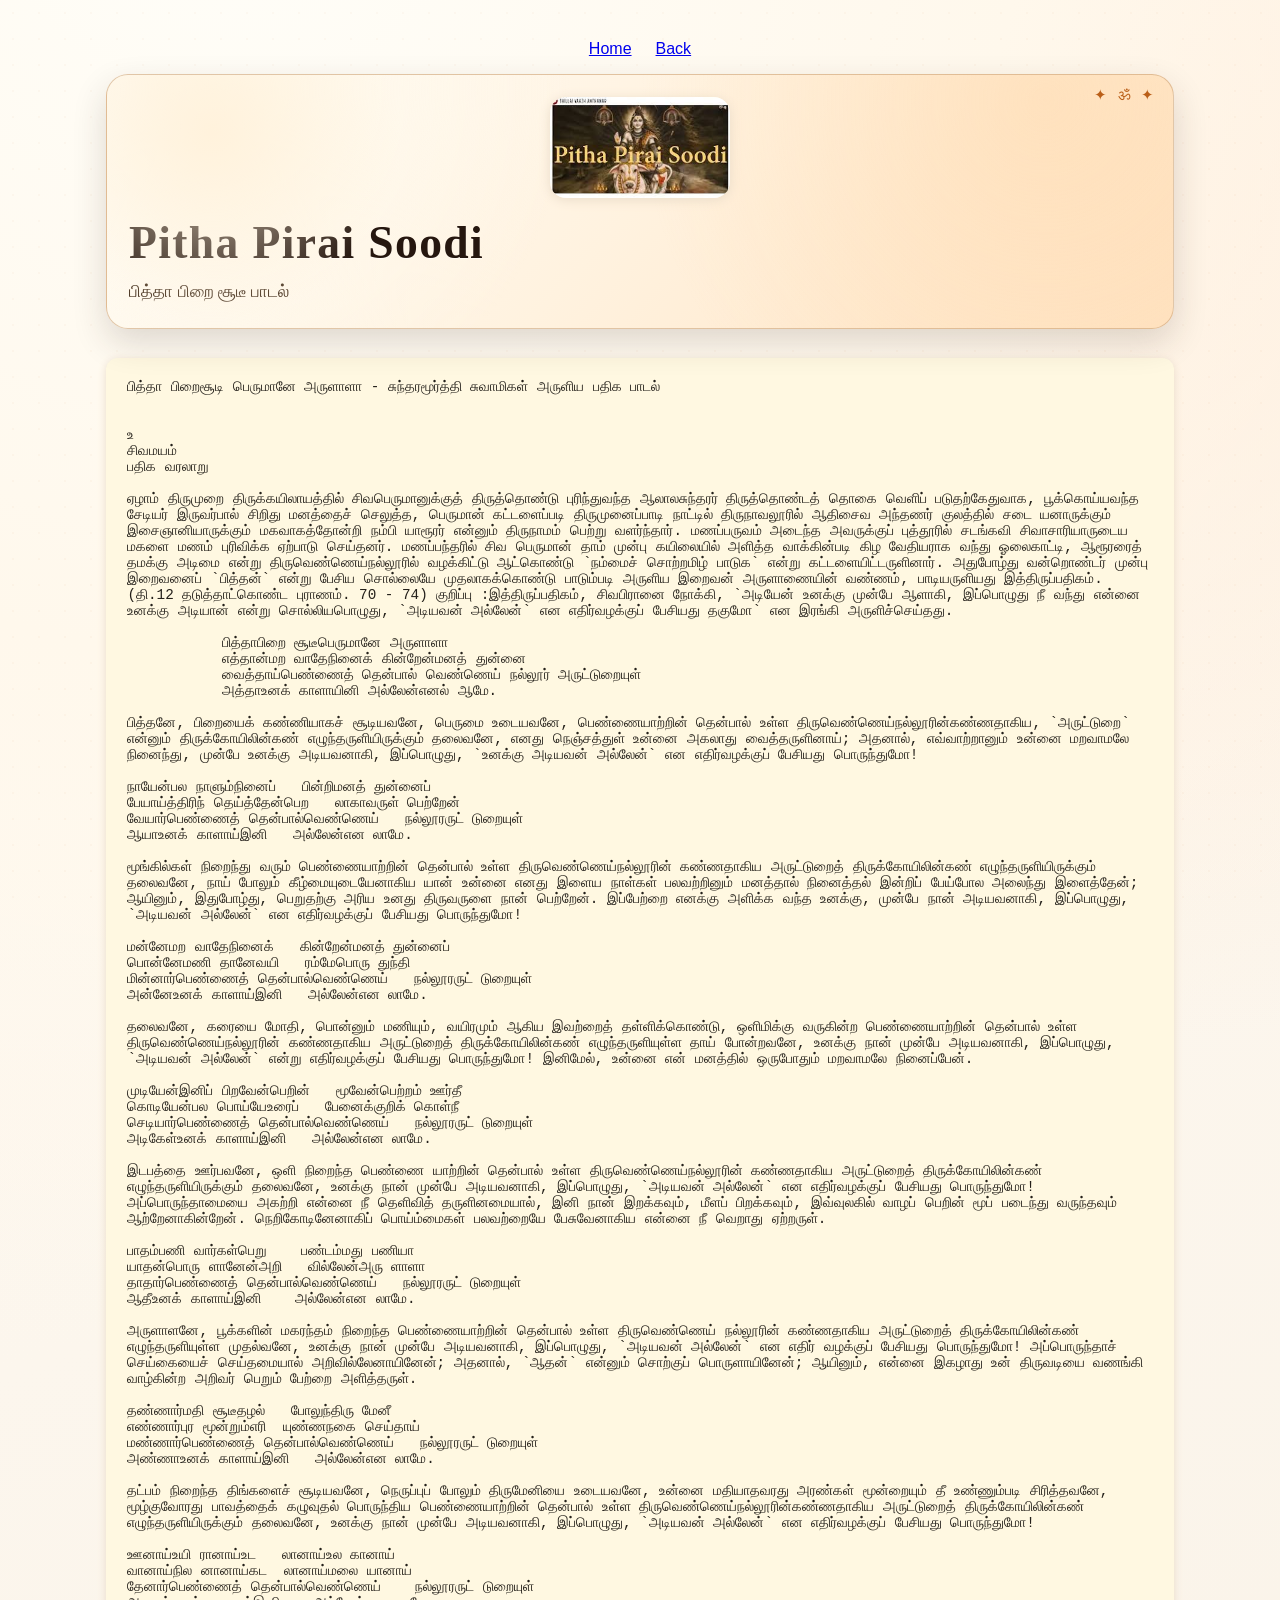
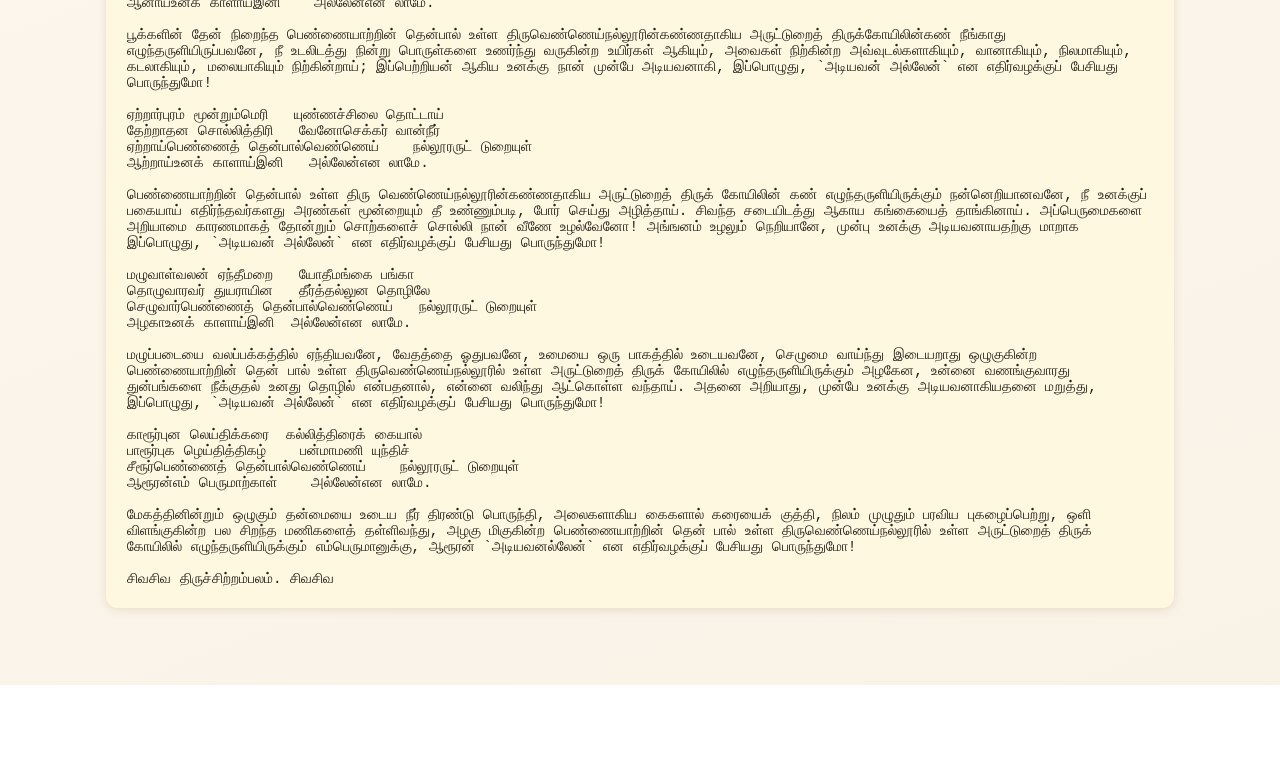
<file: pitha_pirai.html>
<!DOCTYPE html>
<html lang="en">
<head>
  <meta charset="UTF-8">
  <meta name="viewport" content="width=device-width, initial-scale=1.0">
  <title>Pitha Pirai Sooda</title>
  <link rel="stylesheet" href="styles.css">
</head>
<body>
  <main class="container">
      <nav class="main-nav">
        <ul style="display: flex; gap: 1.5rem; list-style: none; padding: 0; justify-content: center;">
          <li><a href="index.html">Home</a></li>
          <li><a href="#" onclick="history.back();return false;">Back</a></li>
        </ul>
      </nav>
      <header class="hero">
        <img src="assets/Siva.jfif" alt="Siva" style="max-width:180px;display:block;margin:0 auto 1.2em auto;border-radius:16px;box-shadow:0 2px 12px #eadcc9;" loading="lazy" />
        <h1>Pitha Pirai Soodi</h1>
        <p class="subtitle">பித்தா பிறை சூடீ பாடல்</p>
      </header>
    <section class="sloka-content">
      <pre id="pithaPiraiText" style="white-space: pre-wrap; font-size: 1.1em; background: #fff8e1; padding: 1.5em; border-radius: 12px; box-shadow: 0 2px 8px #eadcc9; margin: 2em 0;"></pre>
    </section>
  </main>
  <script>
    fetch('assets/Pitha_Pirai.txt')
      .then(r => r.text())
      .then(txt => {
        document.getElementById('pithaPiraiText').textContent = txt;
      });
  </script>
</body>
</html>
</file>
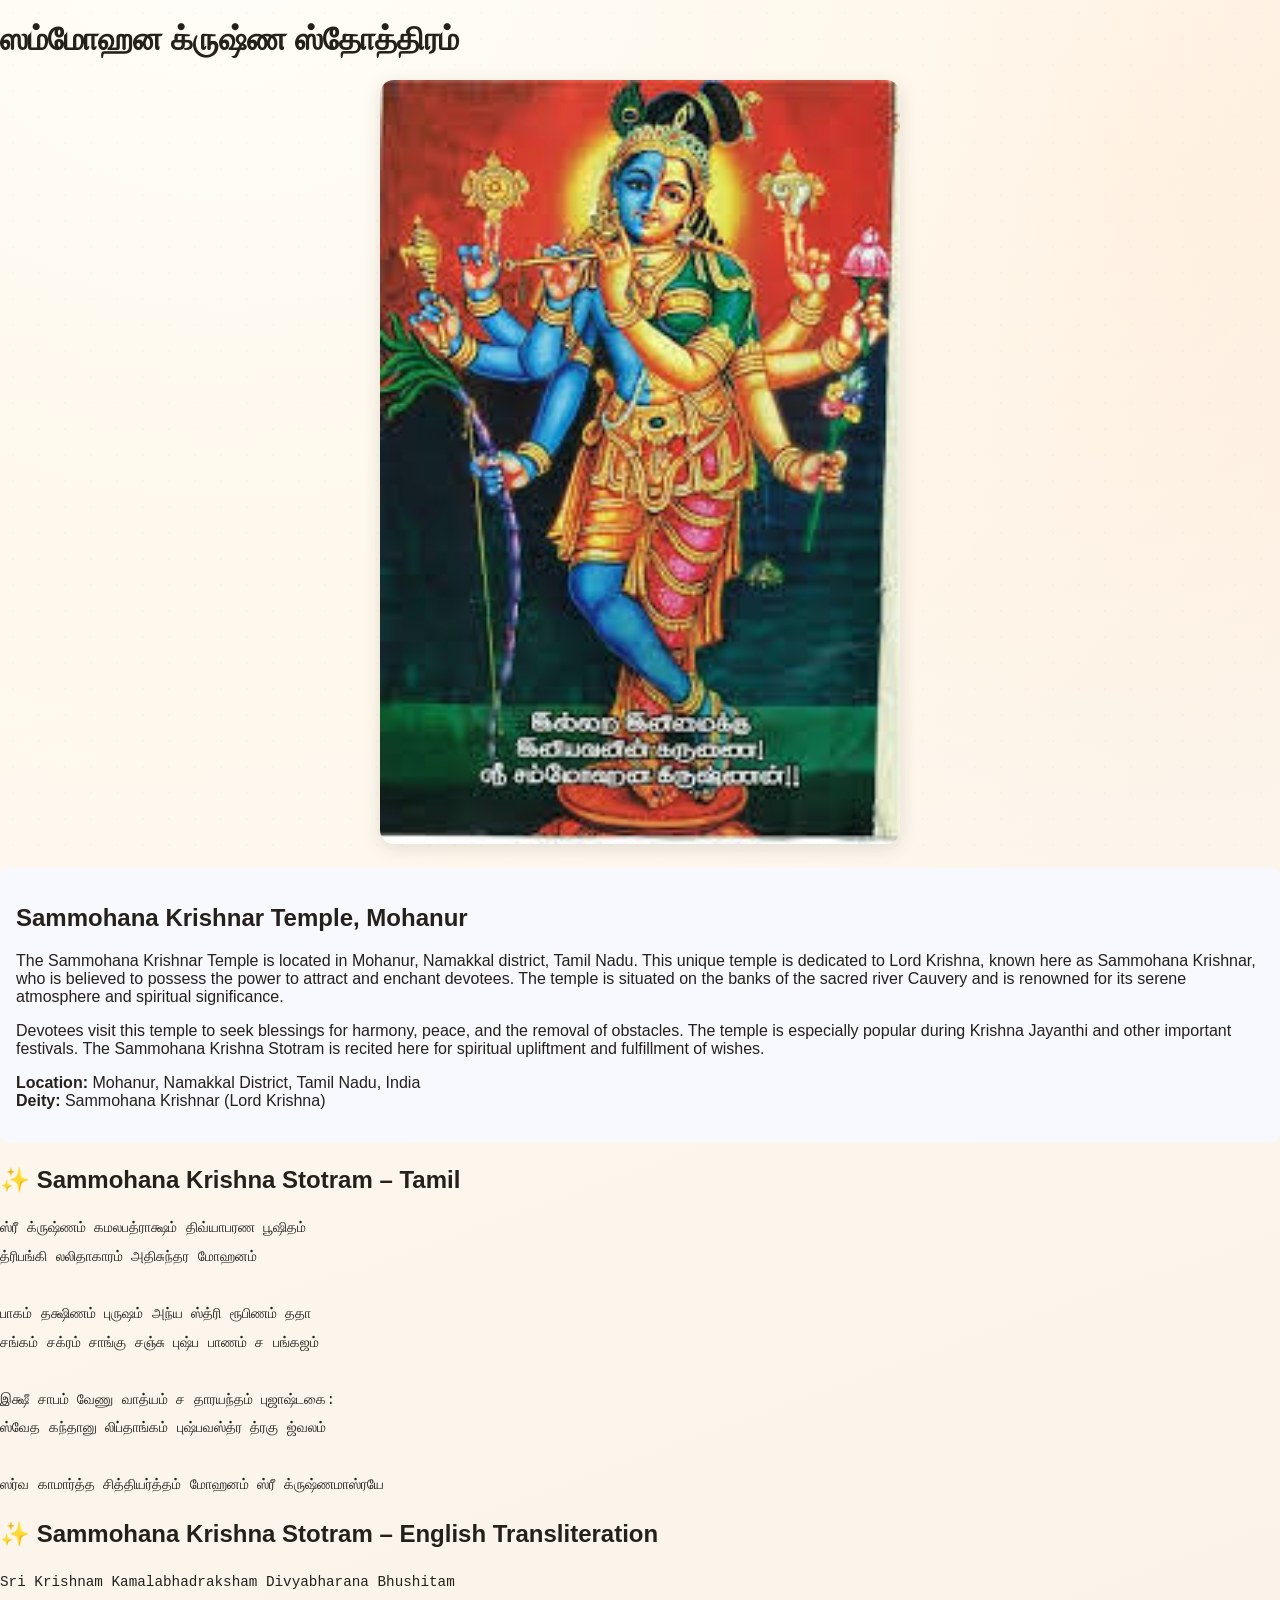
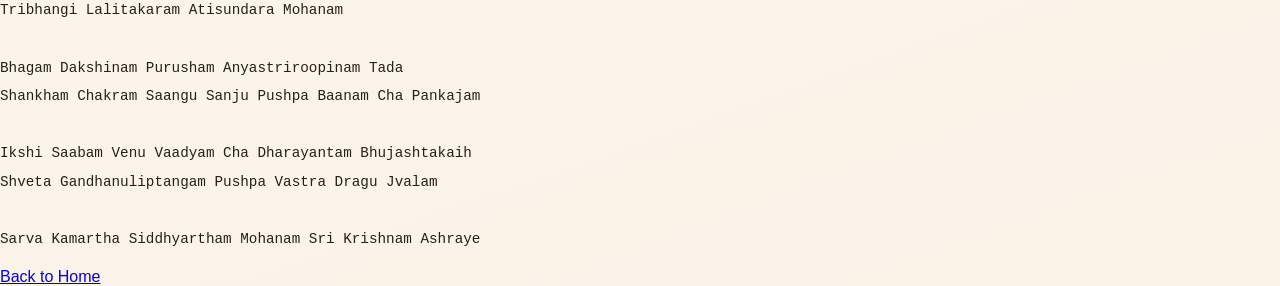
<file: sammohana_krishna.html>
<!DOCTYPE html>
<html lang="ta">
<head>
    <meta charset="UTF-8">
    <meta name="viewport" content="width=device-width, initial-scale=1.0">
    <title>ஸம்மோஹன க்ருஷ்ண ஸ்தோத்திரம்</title>
    <link rel="stylesheet" href="styles.css">
</head>
<body>
    <h1>ஸம்மோஹன க்ருஷ்ண ஸ்தோத்திரம்</h1>
    <img src="assets/Sammohana_Krishnar.jfif" alt="ஸம்மோஹன க்ருஷ்ணர்" class="sloka-image" />
    <section class="temple-details" style="margin: 24px 0; padding: 16px; background: #f8f8ff; border-radius: 8px;">
        <h2>Sammohana Krishnar Temple, Mohanur</h2>
        <p>
            The Sammohana Krishnar Temple is located in Mohanur, Namakkal district, Tamil Nadu. This unique temple is dedicated to Lord Krishna, known here as Sammohana Krishnar, who is believed to possess the power to attract and enchant devotees. The temple is situated on the banks of the sacred river Cauvery and is renowned for its serene atmosphere and spiritual significance.
        </p>
        <p>
            Devotees visit this temple to seek blessings for harmony, peace, and the removal of obstacles. The temple is especially popular during Krishna Jayanthi and other important festivals. The Sammohana Krishna Stotram is recited here for spiritual upliftment and fulfillment of wishes.
        </p>
        <p>
            <strong>Location:</strong> Mohanur, Namakkal District, Tamil Nadu, India<br>
            <strong>Deity:</strong> Sammohana Krishnar (Lord Krishna)
        </p>
    </section>
    <div id="sammohana-krishna-slokas"></div>
    <a href="index.html">Back to Home</a>
    <script src="sammohana_krishna.js"></script>
</body>
</html>
</file>
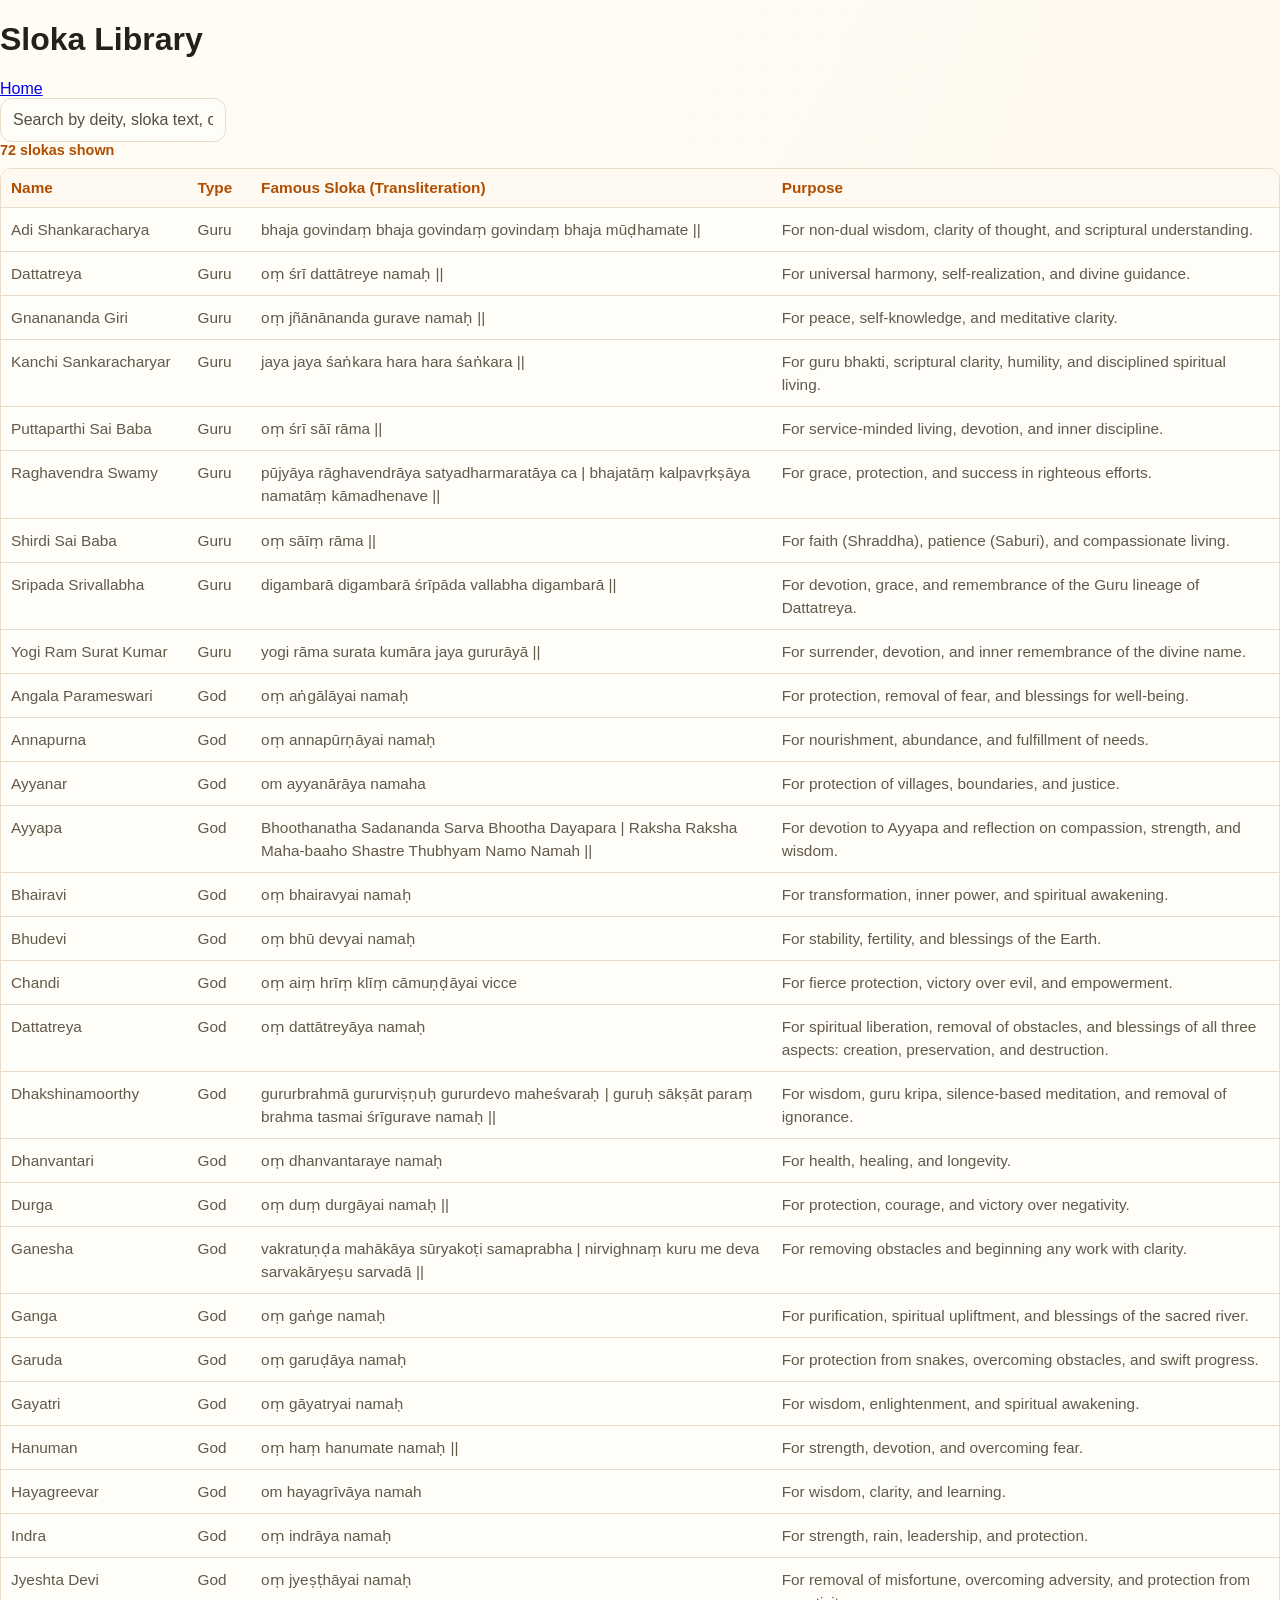
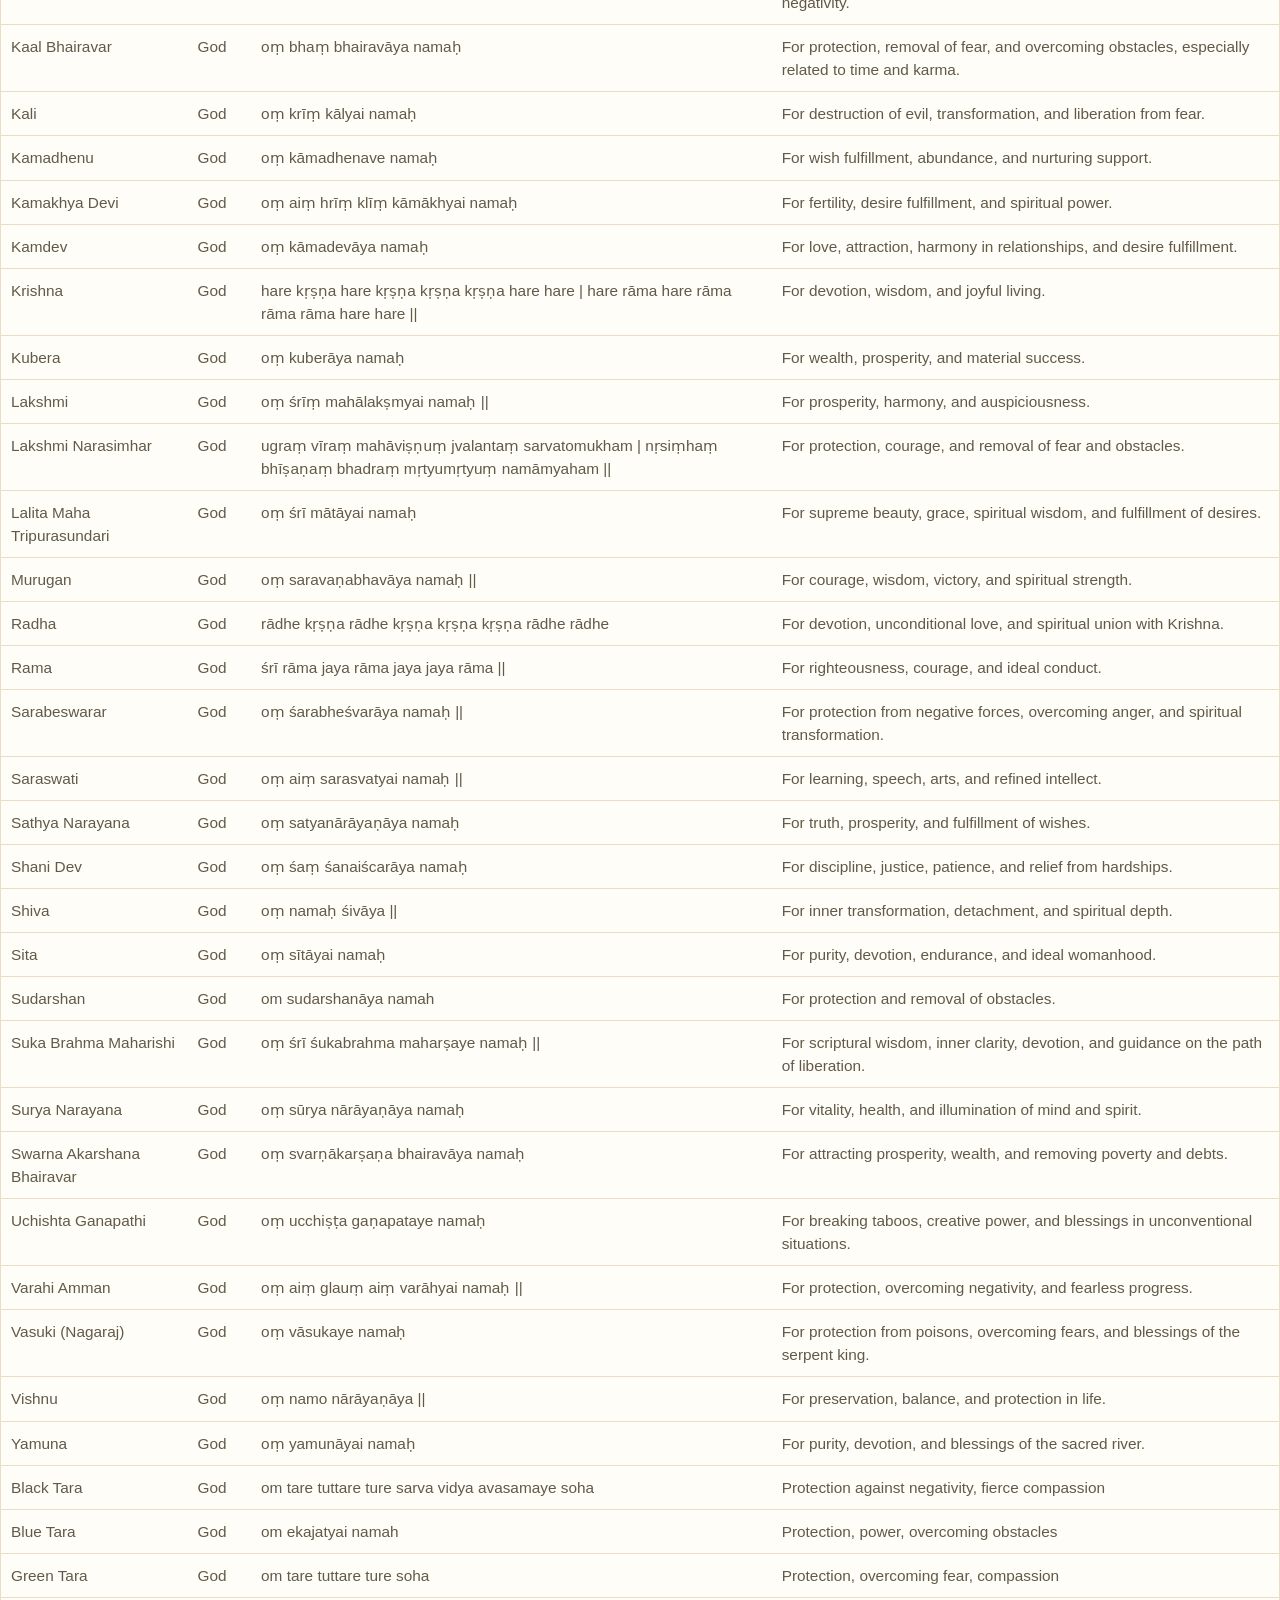
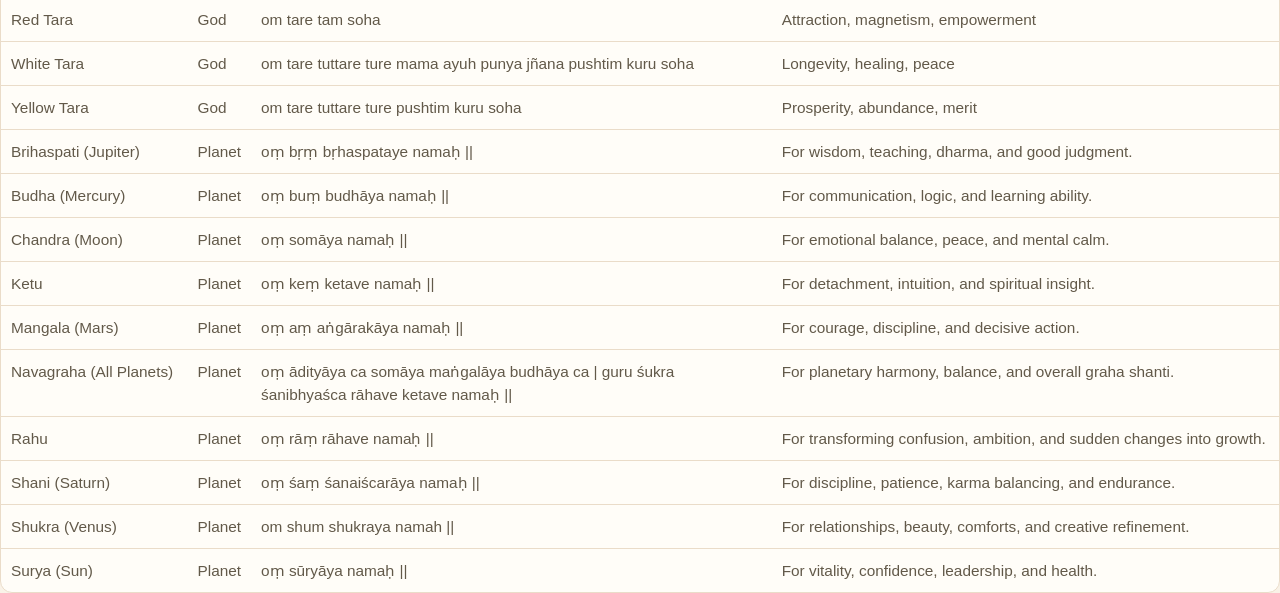
<file: sloka-library.html>
<!DOCTYPE html>
<html lang="en">
<head>
  <meta charset="UTF-8">
  <meta name="viewport" content="width=device-width, initial-scale=1.0">
  <title>Sloka Library</title>
  <link rel="stylesheet" href="styles.css">
</head>
<body>
  <header>
    <h1>Sloka Library</h1>
    <nav>
      <a href="index.html">Home</a>
    </nav>
  </header>
  <main>
    <section id="slokaLibrarySection">
      <input id="slokaLibrarySearch" type="text" placeholder="Search by deity, sloka text, or purpose..." aria-label="Search sloka library" />
      <p id="slokaLibraryCount" class="script-mode"></p>
      <div class="sloka-library-wrap">
        <table class="sloka-library-table" aria-label="Sloka library table">
          <thead>
            <tr>
              <th>Name</th>
              <th>Type</th>
              <th>Famous Sloka (Transliteration)</th>
              <th>Purpose</th>
            </tr>
          </thead>
          <tbody id="slokaLibraryBody"></tbody>
        </table>
      </div>
    </section>
  </main>
  <script src="app.js"></script>
  <script>
    // On this page, only render the sloka library
    document.addEventListener("DOMContentLoaded", function() {
      if (typeof renderSlokaLibrary === "function") {
        // Hide everything else and only show sloka library
        document.body.classList.add("sloka-library-page");
        renderSlokaLibrary();
      }
    });
  </script>
</body>
</html>
</file>
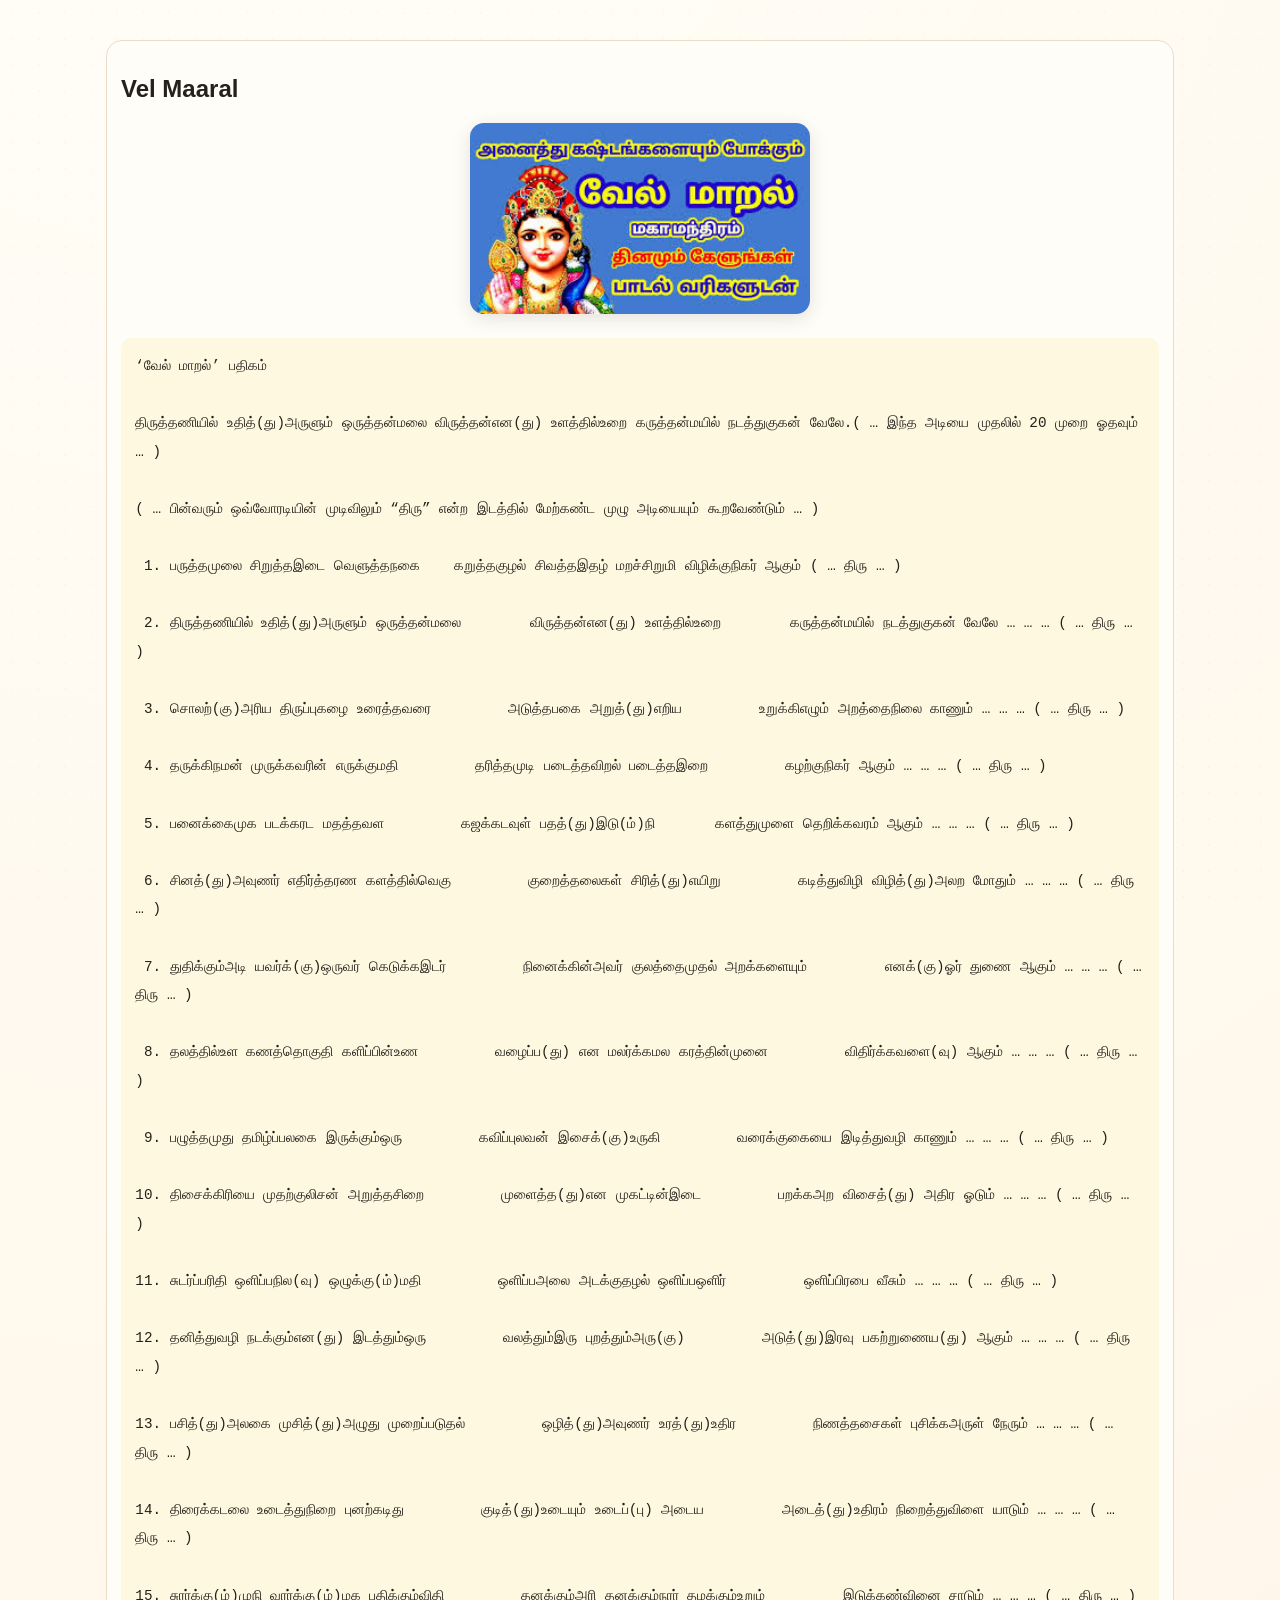
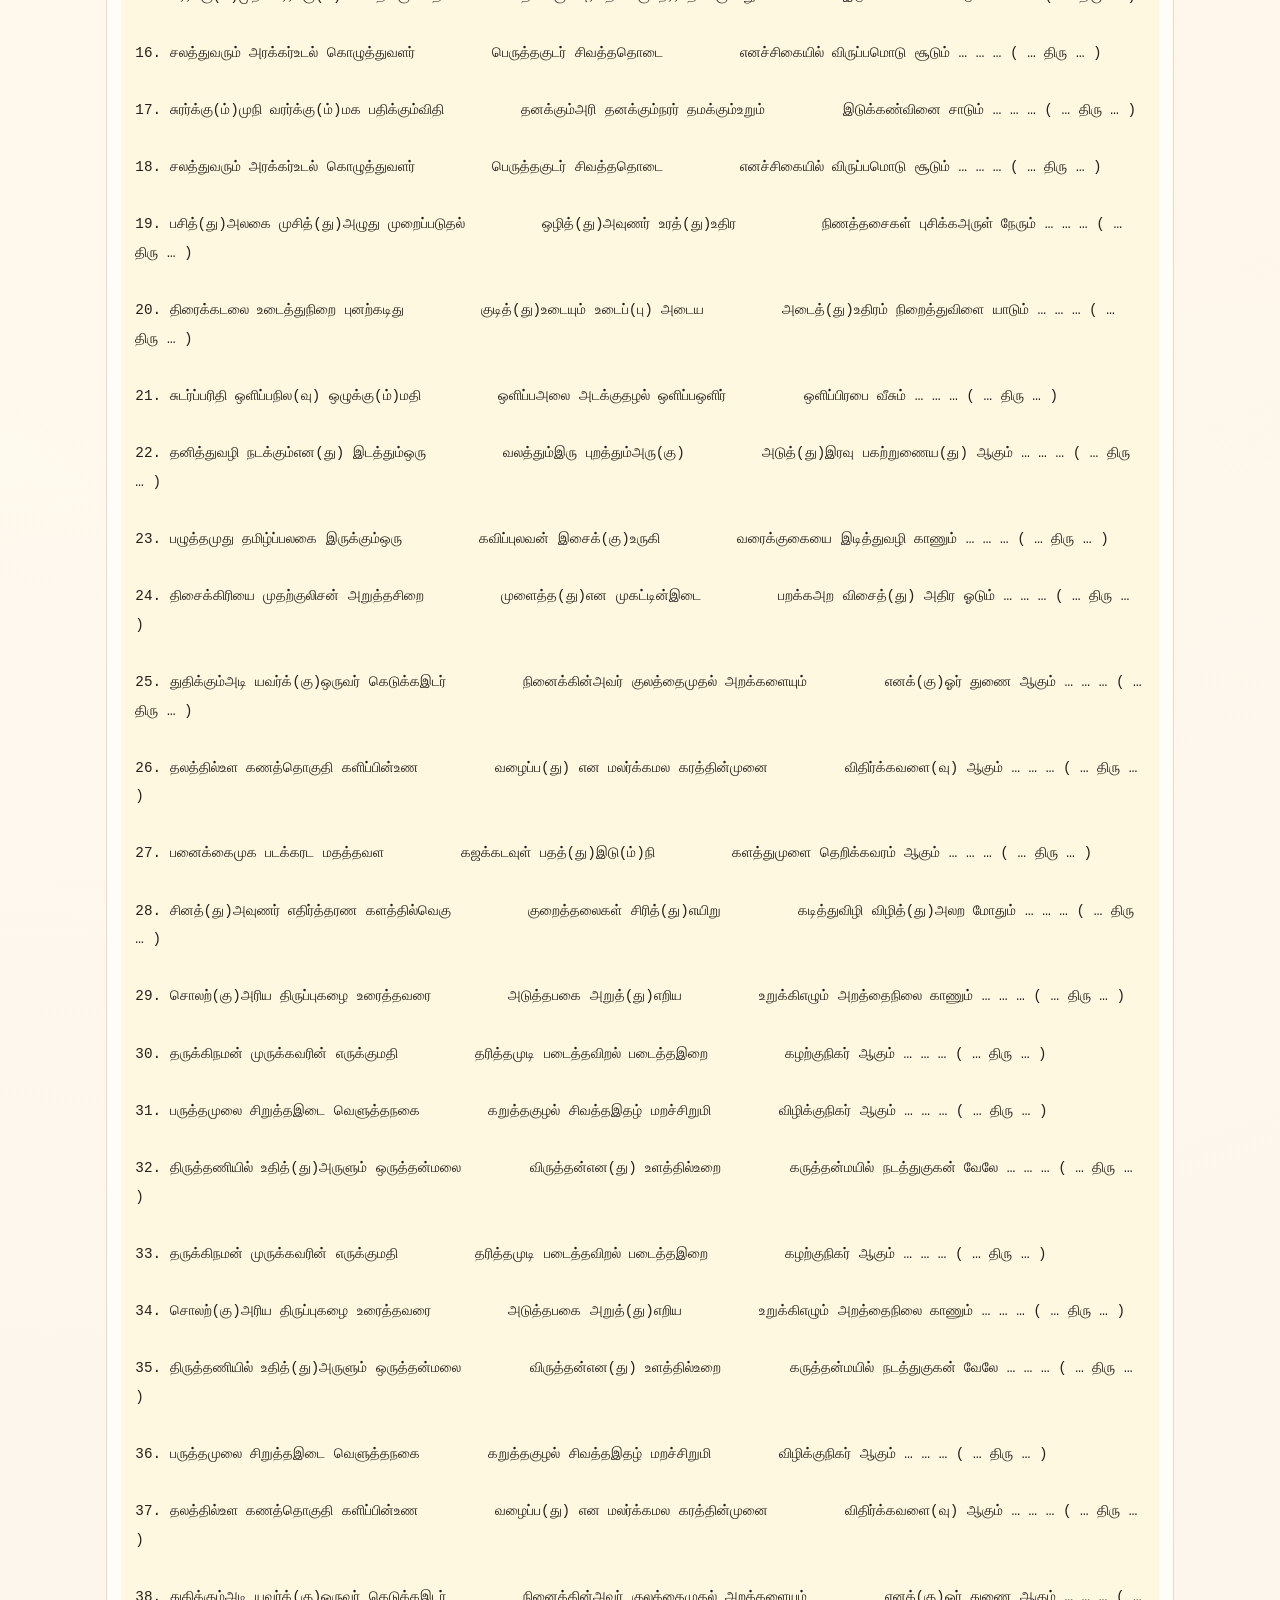
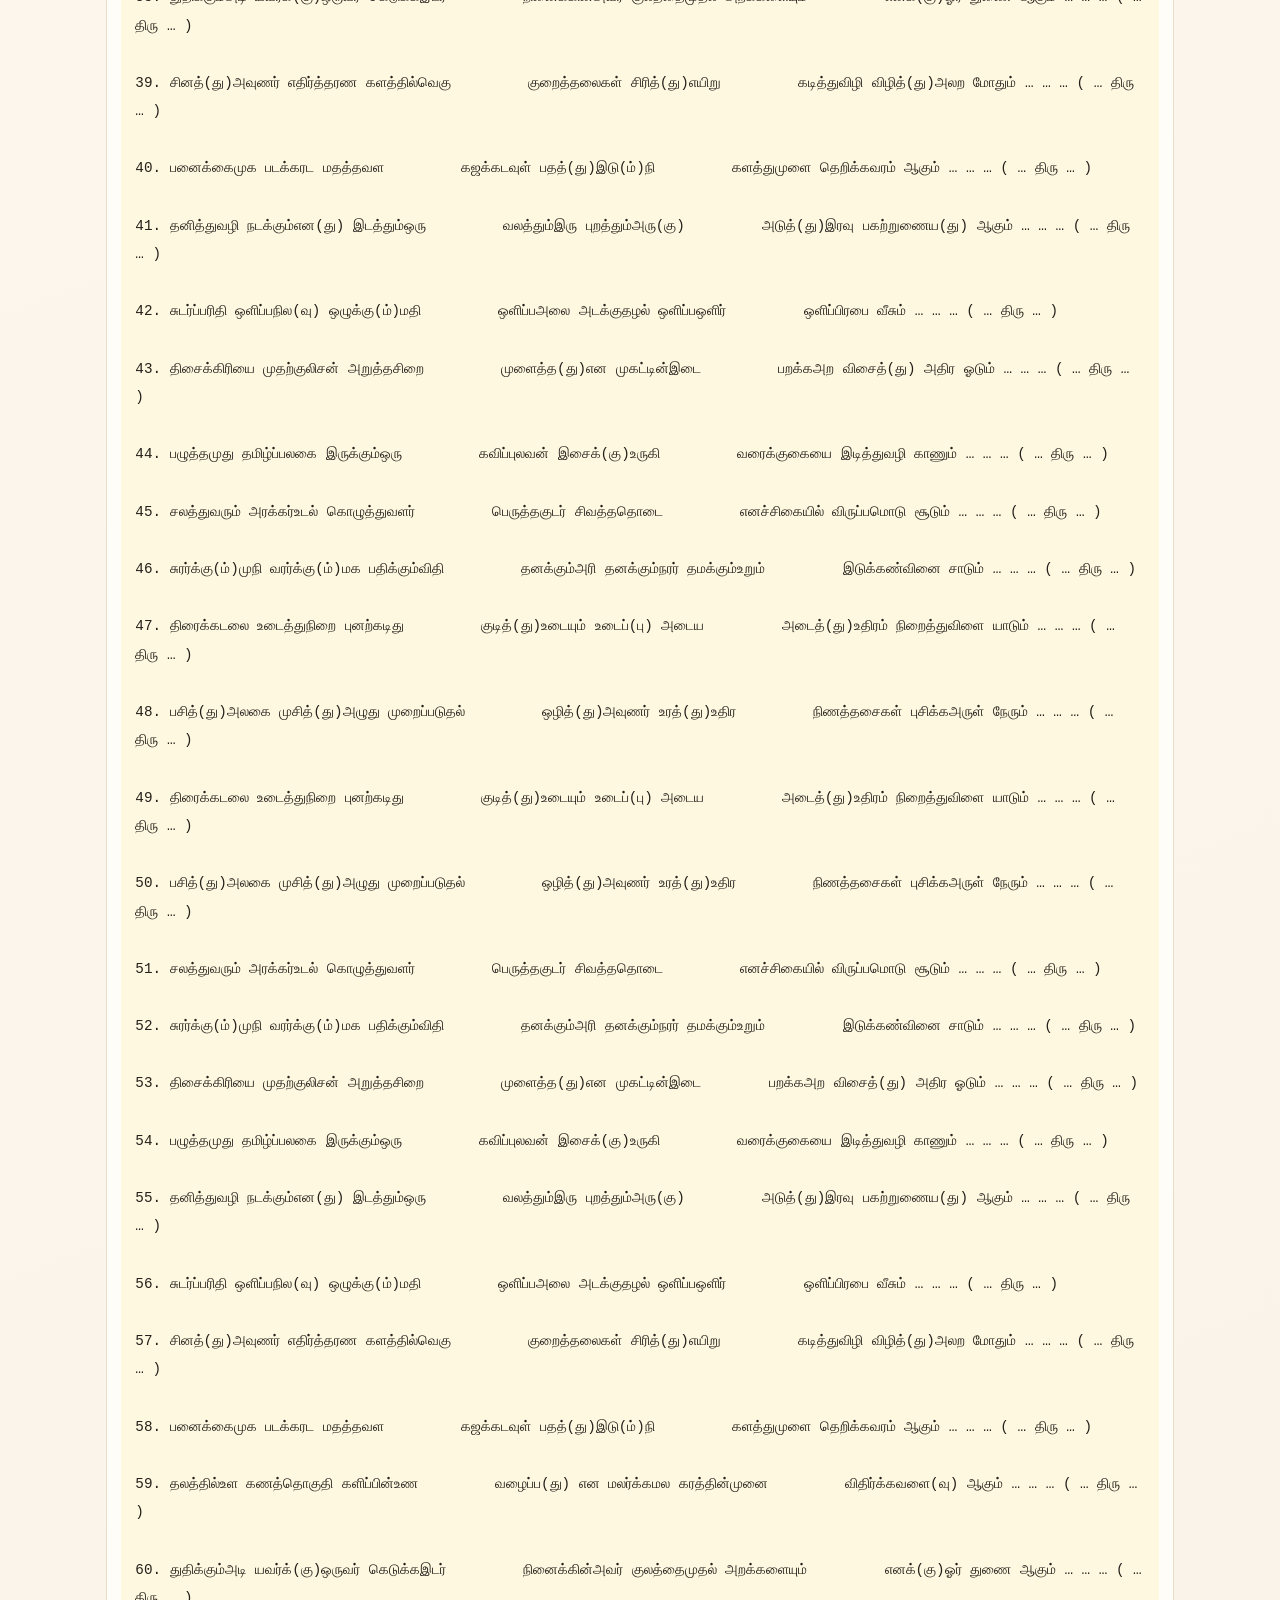
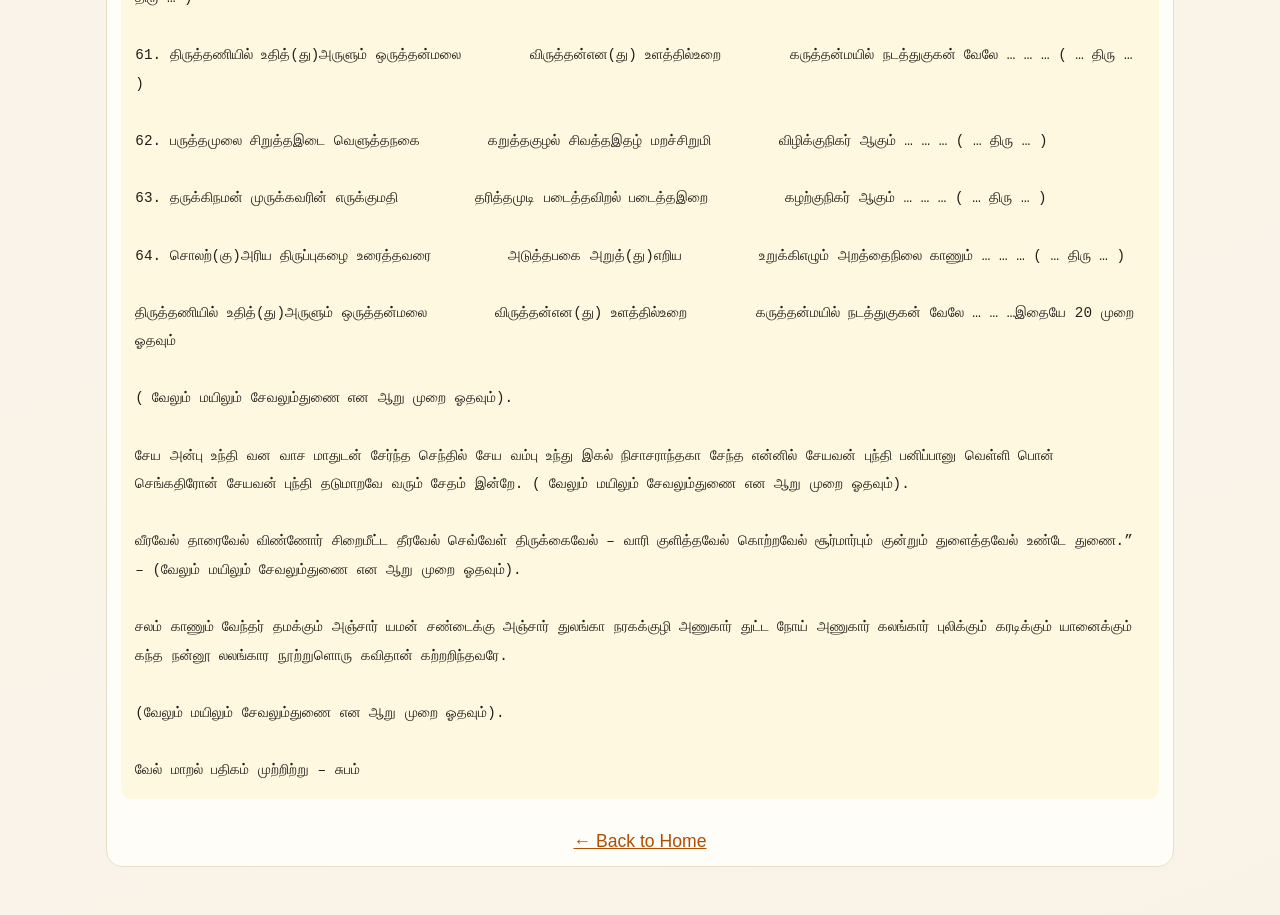
<file: velmaaral.html>
<!DOCTYPE html>
<html lang="en">
<head>
  <meta charset="UTF-8" />
  <meta name="viewport" content="width=device-width, initial-scale=1.0" />
  <title>Vel Maaral</title>
  <link rel="stylesheet" href="styles.css" />
</head>
<body>
  <main class="container">
    <section class="mantra-info">
      <h2>Vel Maaral</h2>
      <img src="assets/velmaral.jfif" alt="Vel Maaral" class="sloka-image" style="max-width:340px;display:block;margin:0 auto 1.5em auto;border-radius:14px;box-shadow:0 4px 18px rgba(48,40,30,0.13);background:#fff8e1;" loading="lazy" />
      <pre class="velmaaral-text" style="font-size:1.1em;line-height:2;white-space:pre-wrap; background:#fff8e1; border-radius:10px; padding:1em;"></pre>
      <div style="text-align:center;margin-top:2em;">
        <a href="index.html" style="color:#b14d00;text-decoration:underline;font-weight:500;font-size:1.1em;">← Back to Home</a>
      </div>
    </section>
  </main>
  <script src="velmaaral.js"></script>
</body>
</html>
</file>
<file: styles.css>
@media (max-width: 760px) {
  #all-slokas, #kolaru-slokas {
    font-size: 1.12rem;
    padding: 2px 0;
    word-break: break-word;
  }
  .sloka-image {
    width: 100%;
    height: auto;
    max-width: 100%;
    display: block;
    margin: 0 auto 18px auto;
    border-radius: 12px;
    box-shadow: 0 4px 18px rgba(48,40,30,0.10);
  }
}

.sloka-image {
  width: 100%;
  max-width: 520px;
  height: auto;
  display: block;
  margin: 0 auto 24px auto;
  border-radius: 14px;
  box-shadow: 0 4px 18px rgba(48,40,30,0.13);
}
:root {
  --bg: #f6f2e8;
  --surface: #fffdf8;
  --text: #24201a;
  --muted: #625949;
  --accent: #b14d00;
  --accent-soft: #ffe9d6;
  --border: #eadcc9;
  --font-body: "Inter", "Segoe UI", Arial, sans-serif;
  --font-display: "Cinzel", "Times New Roman", serif;
}

* {
  box-sizing: border-box;
}

body {
  margin: 0;
  font-family: var(--font-body);
  color: var(--text);
  background:
    radial-gradient(circle at 18% -6%, #fffef9 0, #fff8ec 30%, transparent 58%),
    radial-gradient(circle at 88% 8%, var(--accent-soft) 0, transparent 36%),
    radial-gradient(circle at 12% 20%, #fffaf2 0, transparent 30%),
    linear-gradient(160deg, #fffaf3 0, #f9f2e7 100%);
  overflow-x: hidden;
  -webkit-text-size-adjust: 100%;
  text-rendering: optimizeLegibility;
}

body::before {
  content: "";
  position: fixed;
  inset: 0;
  pointer-events: none;
  background-image: radial-gradient(circle, rgba(177, 77, 0, 0.08) 0 1px, transparent 1px);
  background-size: 26px 26px;
  opacity: 0.35;
  z-index: -1;
}

.container {
  position: relative;
  max-width: 1100px;
  margin: 0 auto;
  padding: 24px 16px 48px;
}

body[data-mood="calm"] {
  --accent: #2a6f97;
  --accent-soft: #d8edf8;
}

body[data-mood="devotional"] {
  --accent: #9d4edd;
  --accent-soft: #eddcff;
}

body[data-mood="festive"] {
  --accent: #c2410c;
  --accent-soft: #ffe4d6;
}

body[data-time-theme="morning"] {
  background:
    radial-gradient(circle at 12% 0%, #fff8e4 0, #fff5d6 24%, transparent 58%),
    radial-gradient(circle at 88% 10%, #ffe7bc 0, transparent 42%),
    linear-gradient(160deg, #fffaf0 0, #f8edd6 100%);
}

body[data-time-theme="evening"] {
  background:
    radial-gradient(circle at 18% -4%, #ffe9d8 0, #ffd9ba 28%, transparent 58%),
    radial-gradient(circle at 86% 8%, #ffd2b8 0, transparent 44%),
    linear-gradient(165deg, #fff2e8 0, #efd9cb 100%);
}

body[data-time-theme="night"] {
  --text: #f5f0e8;
  --muted: #dbcdb8;
  --surface: #221d18;
  --border: #4f4032;
  background:
    radial-gradient(circle at 16% 0%, #352f4f 0, #25213a 30%, transparent 62%),
    radial-gradient(circle at 85% 12%, #2a2540 0, transparent 44%),
    linear-gradient(170deg, #1a1727 0, #141220 100%);
}

body.minimal-visual-mode::before,
body.minimal-visual-mode .hero::before,
body.minimal-visual-mode .hero::after,
body.minimal-visual-mode .welcome-banner::after {
  opacity: 0.08;
}

body.minimal-visual-mode .card,
body.minimal-visual-mode .mantra-info,
body.minimal-visual-mode .featured,
body.minimal-visual-mode .hero,
body.minimal-visual-mode .welcome-banner {
  box-shadow: none;
}

.hero {
  position: relative;
  border: 1px solid rgba(200, 157, 112, 0.55);
  border-radius: 22px;
  background:
    radial-gradient(circle at 10% 6%, rgba(255, 249, 235, 0.95) 0, rgba(255, 249, 235, 0) 36%),
    radial-gradient(circle at 88% 10%, rgba(255, 213, 163, 0.42) 0, rgba(255, 213, 163, 0) 42%),
    linear-gradient(132deg, #fffdf8 0, #fff2df 50%, #ffe3c3 100%);
  padding: 22px;
  box-shadow: 0 14px 34px rgba(48, 40, 30, 0.16);
  margin-bottom: 14px;
  overflow: hidden;
}

.language-bar {
  display: flex;
  align-items: center;
  justify-content: space-between;
  flex-wrap: wrap;
  gap: 12px;
  margin: 10px 0 12px;
  padding: 10px 12px;
  border: 1px solid var(--border);
  border-radius: 12px;
  background: var(--surface);
}

.language-bar-label {
  margin: 0;
  font-weight: 700;
  color: var(--accent);
}

.language-bar-actions {
  display: flex;
  gap: 8px;
  flex-wrap: wrap;
}

.language-quick-btn {
  border: 1px solid var(--border);
  background: #fff;
  color: var(--text);
  border-radius: 10px;
  padding: 8px 12px;
  font-weight: 600;
  cursor: pointer;
}

.language-quick-btn.active {
  border-color: var(--accent);
  background: var(--accent-soft);
  color: var(--accent);
}

.hero::before,
.hero::after {
  pointer-events: none;
}

.hero::before {
  content: "";
  position: absolute;
  inset: -52% auto auto -8%;
  width: 380px;
  height: 380px;
  border-radius: 50%;
  background: radial-gradient(circle, rgba(255, 241, 218, 0.88) 0, transparent 70%);
}

.hero::after {
  content: "✦ ॐ ✦";
  position: absolute;
  top: 11px;
  right: 16px;
  color: var(--accent);
  opacity: 0.88;
  font-size: 0.95rem;
  letter-spacing: 0.2em;
}

.hero-head {
  display: flex;
  align-items: flex-start;
  gap: 18px;
}

.hero-brand {
  display: flex;
  flex-direction: column;
  align-items: center;
  justify-content: center;
  min-width: 128px;
}

.hero-symbols {
  display: flex;
  align-items: center;
  justify-content: center;
  justify-items: center;
  gap: 0;
  padding-top: 6px;
}

.hero-copy {
  flex: 1;
  background: linear-gradient(155deg, rgba(255, 255, 255, 0.78), rgba(255, 247, 234, 0.7));
  border: 1px solid rgba(218, 186, 152, 0.72);
  border-radius: 14px;
  padding: 12px 14px;
  backdrop-filter: blur(1.2px);
}

.hero-kicker {
  margin: 0;
  color: #8f3f08;
  font-size: 0.86rem;
  font-weight: 700;
  font-family: var(--font-display);
  text-transform: uppercase;
  letter-spacing: 0.2em;
}

.divine-logo {
  width: 78px;
  height: 78px;
  border-radius: 50%;
  border: 3px solid #ffefad;
  background:
    radial-gradient(circle at 34% 26%, #3b78e0 0, #1a4fa8 40%, #0b2b73 75%, #06184a 100%);
  display: inline-flex;
  align-items: center;
  justify-content: center;
  position: relative;
  overflow: visible;
  box-shadow:
    0 0 16px rgba(255, 219, 104, 0.95),
    0 0 34px rgba(255, 219, 104, 0.75),
    0 0 66px rgba(255, 219, 104, 0.5),
    inset 0 0 12px rgba(255, 244, 194, 0.7);
  flex-shrink: 0;
  animation: divinePulse 2.8s ease-in-out infinite;
}

.brand-logo-below-om {
  width: 146px;
  max-width: 26vw;
  height: auto;
  object-fit: contain;
  filter:
    drop-shadow(0 0 8px rgba(255, 188, 96, 0.72))
    drop-shadow(0 0 22px rgba(255, 160, 64, 0.58))
    drop-shadow(0 8px 18px rgba(58, 32, 10, 0.35));
  animation: brandLogoGlow 2.4s ease-in-out infinite;
}

.divine-logo::before,
.divine-logo::after {
  content: "";
  position: absolute;
  border-radius: 50%;
  pointer-events: none;
}

.divine-logo::before {
  inset: -8px;
  border: 2px solid rgba(255, 236, 161, 0.88);
  box-shadow:
    0 0 18px rgba(255, 230, 142, 0.9),
    0 0 34px rgba(255, 211, 104, 0.72);
  opacity: 0.95;
  animation: logoAuraPulse 2.4s ease-in-out infinite;
}

.divine-logo::after {
  inset: -13px;
  border: 2px dashed rgba(255, 239, 188, 0.55);
  transform-origin: center;
  animation: logoOrbit 12s linear infinite;
}

.divine-logo-mark {
  color: #fff4be;
  font-size: 3.35rem;
  line-height: 1;
  font-weight: 900;
  text-shadow:
    0 0 9px rgba(255, 245, 189, 0.95),
    0 0 20px rgba(255, 217, 114, 0.95),
    0 0 34px rgba(255, 193, 77, 0.8),
    0 0 52px rgba(255, 176, 66, 0.54);
  transform: translateY(-1px) scale(1.03);
}

.hero h1 {
  margin: 8px 0 0;
  font-size: clamp(2rem, 4vw, 2.85rem);
  font-family: var(--font-display);
  font-weight: 700;
  color: #26170f;
  letter-spacing: 0.03em;
  line-height: 1.12;
  text-shadow: 0 1px 0 rgba(255, 255, 255, 0.5);
}

.hero p {
  margin: 11px 0 0;
  color: #4b3623;
  font-size: 1.04rem;
  font-weight: 500;
  max-width: 780px;
  line-height: 1.62;
}

.hero-chips {
  display: flex;
  gap: 8px;
  flex-wrap: wrap;
  margin-top: 12px;
}

.hero-chips span {
  border: 1px solid rgba(177, 102, 39, 0.35);
  border-radius: 999px;
  padding: 7px 13px;
  background: rgba(255, 250, 242, 0.92);
  color: #9b4e0d;
  font-size: 0.74rem;
  letter-spacing: 0.085em;
  font-weight: 700;
  transition: transform 0.2s ease, background 0.2s ease;
}

.hero-chips span:hover {
  transform: translateY(-1px);
  background: #fff1df;
}

body[data-time-theme="night"] .hero {
  border-color: rgba(154, 130, 104, 0.55);
  background:
    radial-gradient(circle at 12% 8%, rgba(77, 63, 106, 0.48) 0, rgba(77, 63, 106, 0) 42%),
    radial-gradient(circle at 86% 14%, rgba(83, 62, 42, 0.38) 0, rgba(83, 62, 42, 0) 46%),
    linear-gradient(135deg, #2b2236 0, #241f30 52%, #2a1f1a 100%);
}

body[data-time-theme="night"] .hero-copy {
  background: rgba(36, 29, 24, 0.74);
  border-color: rgba(141, 118, 93, 0.6);
}

body[data-time-theme="night"] .hero-kicker,
body[data-time-theme="night"] .hero p,
body[data-time-theme="night"] .hero h1 {
  color: #f4e9d8;
}

.sacred-divider {
  text-align: center;
  margin: 10px 0 16px;
  color: var(--accent);
  letter-spacing: 0.32em;
  font-family: var(--font-display);
  font-size: 1.06rem;
  font-weight: 700;
  opacity: 1;
  text-shadow: 0 1px 0 rgba(255, 255, 255, 0.52);
}

.welcome-banner {
  position: relative;
  display: grid;
  grid-template-columns: 1.45fr 0.95fr;
  column-gap: 16px;
  row-gap: 10px;
  margin-bottom: 18px;
  background: linear-gradient(120deg, #fffefb 0, #fff5e8 56%, #ffe8cc 100%);
  border: 1px solid var(--border);
  border-radius: 22px;
  padding: 20px;
  box-shadow: 0 10px 26px rgba(48, 40, 30, 0.1);
  overflow: hidden;
}

.welcome-banner::after {
  content: "";
  position: absolute;
  right: -50px;
  bottom: -54px;
  width: 160px;
  height: 160px;
  border-radius: 50%;
  background: radial-gradient(circle, rgba(177, 77, 0, 0.12) 0, transparent 68%);
  pointer-events: none;
}

.welcome-kicker {
  margin: 0;
  color: var(--accent);
  font-weight: 700;
  font-size: 0.78rem;
  text-transform: uppercase;
  letter-spacing: 0.16em;
  grid-column: 1 / 2;
}

.welcome-banner h2 {
  margin: 2px 0 0;
  font-size: 1.68rem;
  font-family: var(--font-display);
  letter-spacing: 0.015em;
  line-height: 1.25;
  grid-column: 1 / 2;
}

.welcome-banner p {
  margin: 0;
  color: #5f5443;
  line-height: 1.6;
}

.welcome-banner > p:not(.welcome-kicker):not(.rotating-message) {
  grid-column: 1 / 2;
  font-size: 1rem;
}

.rotating-message {
  margin-top: 2px;
  color: var(--accent);
  font-weight: 700;
  min-height: 2.5em;
  border: 1px solid #efdac3;
  border-radius: 12px;
  background: rgba(255, 253, 248, 0.92);
  padding: 10px 12px;
  display: flex;
  align-items: center;
  grid-column: 1 / 2;
  transition: opacity 0.35s ease, transform 0.35s ease;
}

.did-you-know {
  margin-top: 0;
  border: 1px solid var(--border);
  border-radius: 14px;
  padding: 12px 14px;
  background: linear-gradient(160deg, #fffdf9 0, #fff4e4 100%);
  box-shadow: 0 4px 12px rgba(48, 40, 30, 0.08);
  grid-column: 2 / 3;
  grid-row: 1 / span 4;
  align-self: stretch;
}

.did-you-know-title {
  margin: 0;
  color: var(--accent);
  font-size: 0.82rem;
  font-weight: 700;
  text-transform: uppercase;
  letter-spacing: 0.08em;
}

.did-you-know-text {
  margin-top: 6px;
  color: var(--muted);
  min-height: 4.5em;
  line-height: 1.55;
  transition: opacity 0.35s ease, transform 0.35s ease;
}

.sankalpa-controls {
  display: grid;
  grid-template-columns: 1.2fr 180px auto auto;
  gap: 8px;
  align-items: center;
}

.reminder-controls {
  display: grid;
  grid-template-columns: 1fr 180px 160px 1.2fr auto;
  gap: 8px;
  align-items: center;
}

.reminder-toggle {
  color: var(--muted);
  font-weight: 600;
  display: inline-flex;
  align-items: center;
  gap: 8px;
}

.reminder-toggle input {
  width: 18px;
  height: 18px;
}

#reminderStatus {
  margin-top: 10px;
}

#sankalpaSummary {
  margin-top: 10px;
}

#sankalpaStreak {
  margin-top: 6px;
}

.message-fade {
  opacity: 0.2;
  transform: translateY(2px);
}

.controls {
  display: grid;
  grid-template-columns: 1fr 170px 220px 210px 220px 250px;
  gap: 12px;
}

.quick-paths {
  display: grid;
  grid-template-columns: repeat(3, minmax(140px, 1fr));
  gap: 10px;
  margin-top: 10px;
}

.quick-path-btn {
  min-height: 56px;
  border-radius: 14px;
  font-weight: 700;
  letter-spacing: 0.01em;
}

.quick-path-btn.active {
  background: var(--accent);
  color: #fff;
}

.ai-grid {
  display: grid;
  grid-template-columns: repeat(3, minmax(220px, 1fr));
  gap: 12px;
}

.ai-card {
  border: 1px solid var(--border);
  border-radius: 12px;
  padding: 10px;
  background: #fffdf9;
  display: grid;
  gap: 8px;
}

body[data-time-theme="night"] .ai-card,
body[data-time-theme="night"] .hero-copy,
body[data-time-theme="night"] .did-you-know,
body[data-time-theme="night"] .rotating-message,
body[data-time-theme="night"] #meditationOverlay,
body[data-time-theme="night"] .temple-card {
  background: #2a221b;
  color: var(--text);
}

.subtle {
  opacity: 0.9;
}

.mood-iconography {
  font-weight: 700;
  color: var(--accent);
  padding: 6px 10px;
  border: 1px solid var(--border);
  border-radius: 10px;
  background: var(--surface);
}

.intensity-wrap {
  display: flex;
  align-items: center;
  gap: 8px;
}

#spiritualIntensityRange {
  min-height: auto;
  width: 100%;
}

.time-theme-controls,
.ambient-controls {
  display: flex;
  gap: 8px;
  flex-wrap: wrap;
}

.time-theme-controls button,
.ambient-controls button {
  border-radius: 10px;
  min-height: 38px;
  padding: 6px 10px;
}

.ai-actions {
  display: flex;
  gap: 8px;
  flex-wrap: wrap;
}

input,
select,
button {
  font: inherit;
  min-height: 44px;
}

input,
select {
  border: 1px solid var(--border);
  background: var(--surface);
  border-radius: 12px;
  padding: 10px 12px;
  color: var(--text);
  font-size: 1rem;
  line-height: 1.4;
}

textarea {
  color: var(--text);
  font-size: 1rem;
  line-height: 1.5;
}

input::placeholder,
textarea::placeholder {
  color: color-mix(in srgb, var(--muted) 86%, #000 14%);
  opacity: 1;
}

input:focus,
select:focus,
button:focus-visible {
  outline: 2px solid var(--accent-soft);
  outline-offset: 1px;
}

.result-count {
  margin: 14px 2px;
  color: var(--muted);
}

.featured {
  display: grid;
  grid-template-columns: minmax(220px, 320px) 1fr;
  gap: 14px;
  background: var(--surface);
  border: 1px solid var(--border);
  border-radius: 16px;
  padding: 12px;
  margin-top: 12px;
}

.featured img {
  width: 100%;
  height: 220px;
  object-fit: contain;
  object-position: center top;
  border-radius: 12px;
  border: 1px solid var(--border);
  background: #f0e5d4;
}

.featured-content h2 {
  margin: 4px 0 8px;
}

.featured-type {
  margin: 0;
  color: var(--accent);
  font-weight: 600;
}

.featured-purpose {
  margin: 8px 0 0;
  font-weight: 600;
}

.featured-history {
  margin: 8px 0 0;
  color: var(--muted);
}

.grid {
  display: block;
  margin-top: 6px;
}

.card {
  background: var(--surface);
  border: 1px solid var(--border);
  border-radius: 16px;
  padding: 14px;
  box-shadow: 0 2px 8px rgba(48, 40, 30, 0.06);
  transition: transform 0.2s ease, box-shadow 0.2s ease;
}

.card:hover {
  transform: translateY(-2px);
  box-shadow: 0 6px 14px rgba(48, 40, 30, 0.08);
}

.grid .card {
  width: 100%;
}

.card h2 {
  margin: 0 0 10px;
  font-size: 1.1rem;
}

.mantra {
  margin: 8px 0;
  line-height: 1.45;
  white-space: pre-wrap;
  overflow-wrap: anywhere;
}

.section-title {
  margin: 12px 0 4px;
  font-size: 0.9rem;
  color: var(--accent);
  font-weight: 700;
  text-transform: uppercase;
  letter-spacing: 0.03em;
}

.devanagari {
  font-size: 1.03rem;
}

.tamil-text {
  font-size: 1.06rem;
}

.meaning {
  margin-top: 10px;
  color: var(--muted);
  font-size: 1rem;
  line-height: 1.55;
}

textarea {
  width: 100%;
  border: 1px solid var(--border);
  background: var(--surface);
  border-radius: 12px;
  padding: 10px 12px;
  font: inherit;
  color: var(--text);
  resize: vertical;
}

.actions {
  margin-top: 12px;
  display: flex;
  gap: 8px;
  flex-wrap: wrap;
}

button {
  border: 1px solid var(--accent);
  border-radius: 999px;
  background: var(--accent-soft);
  color: var(--accent);
  padding: 8px 12px;
  cursor: pointer;
}

button:hover {
  filter: brightness(0.98);
}

button:active {
  transform: translateY(1px);
}

@keyframes divinePulse {
  0%,
  100% {
    box-shadow:
      0 0 10px rgba(255, 214, 94, 0.56),
      0 0 24px rgba(255, 214, 94, 0.28),
      inset 0 0 8px rgba(255, 240, 182, 0.38);
  }
  50% {
    box-shadow:
      0 0 15px rgba(255, 224, 126, 0.95),
      0 0 34px rgba(255, 214, 94, 0.72),
      0 0 56px rgba(255, 214, 94, 0.35),
      inset 0 0 12px rgba(255, 245, 200, 0.66);
  }
}

@keyframes logoAuraPulse {
  0%,
  100% {
    opacity: 0.78;
    transform: scale(0.98);
  }
  50% {
    opacity: 1;
    transform: scale(1.05);
  }
}

@keyframes logoOrbit {
  0% {
    transform: rotate(0deg);
    opacity: 0.55;
  }
  50% {
    opacity: 0.95;
  }
  100% {
    transform: rotate(360deg);
    opacity: 0.55;
  }
}

@keyframes brandLogoGlow {
  0%,
  100% {
    filter:
      drop-shadow(0 0 8px rgba(255, 188, 96, 0.62))
      drop-shadow(0 0 18px rgba(255, 160, 64, 0.44))
      drop-shadow(0 8px 16px rgba(58, 32, 10, 0.3));
    transform: translateY(0) scale(1);
  }
  50% {
    filter:
      drop-shadow(0 0 12px rgba(255, 206, 132, 0.92))
      drop-shadow(0 0 28px rgba(255, 176, 75, 0.82))
      drop-shadow(0 0 44px rgba(255, 142, 48, 0.46))
      drop-shadow(0 10px 20px rgba(58, 32, 10, 0.4));
    transform: translateY(-1px) scale(1.02);
  }
}

@keyframes lampFlicker {
  0%,
  100% {
    transform: scale(1) rotate(-2deg);
    filter: drop-shadow(0 0 4px rgba(255, 180, 64, 0.45));
  }
  50% {
    transform: scale(1.06) rotate(2deg);
    filter: drop-shadow(0 0 8px rgba(255, 180, 64, 0.75));
  }
}

.toast {
  position: fixed;
  bottom: 18px;
  right: 18px;
  background: #232018;
  color: #fff;
  padding: 10px 14px;
  border-radius: 10px;
  opacity: 0;
  transform: translateY(8px);
  transition: opacity 0.2s ease, transform 0.2s ease;
  pointer-events: none;
}

.toast.show {
  opacity: 1;
  transform: translateY(0);
}

.site-footer {
  margin: 0 auto 24px;
  max-width: 1100px;
  padding: 0 16px;
}

.site-footer p {
  margin: 0;
  padding: 12px 14px;
  border: 1px solid var(--border);
  border-radius: 12px;
  background: var(--surface);
  color: var(--muted);
  font-size: 0.9rem;
  text-align: center;
}

.empty {
  background: var(--surface);
  border: 1px dashed var(--border);
  border-radius: 12px;
  padding: 18px;
  color: var(--muted);
}

.hidden {
  display: none;
}

.mantra-info {
  margin-top: 16px;
  background: var(--surface);
  border: 1px solid var(--border);
  border-radius: 16px;
  padding: 14px;
}

.mantra-info h3 {
  margin: 0 0 8px;
}

.sloka-library-wrap {
  margin-top: 10px;
  border: 1px solid var(--border);
  border-radius: 12px;
  overflow: auto;
  background: var(--surface);
}

.sloka-library-table {
  color: var(--text);
  border-collapse: collapse;
  font-size: 0.96rem;
  min-width: 760px;

body[data-time-theme="night"] .sloka-library-table th {
  background: rgba(45, 34, 28, 0.92);
}

@media (max-width: 1024px) {
  .hero-head {
    gap: 12px;
  }

  .hero-symbols {
    display: none;
  }

  .hero-brand {
    min-width: 96px;
  }

  .hero-copy {
    padding: 14px;
  }

  .hero p,
  .welcome-banner p,
  .meaning,
  .script-mode,
  .sloka-library-table td {
    font-size: 1rem;
  }
}
}

.sloka-library-table th,
.sloka-library-table td {
  border-bottom: 1px solid var(--border);
  padding: 10px;
  text-align: left;
  vertical-align: top;
}

.sloka-library-table th {
  color: var(--accent);
  font-weight: 700;
  background: rgba(255, 249, 240, 0.85);
}

.sloka-library-table td {
  color: var(--muted);
  line-height: 1.5;
}

.sloka-library-table tr:last-child td {
  border-bottom: none;
}

.pill-list {
  display: flex;
  gap: 8px;
  flex-wrap: wrap;
  margin: 8px 0 12px;
}

.pill-btn {
  min-height: 36px;
  padding: 6px 12px;
  font-size: 0.9rem;
}

#historyList {
  margin: 0;
  padding-left: 18px;
}

#historyList li {
  margin: 6px 0;
  color: var(--muted);
}

.script-mode {
  margin: 0 0 6px;
  color: var(--accent);
  font-size: 0.9rem;
  font-weight: 700;
}

#knowList {
  margin: 0;
  padding-left: 18px;
}

#knowList li {
  margin: 6px 0;
  color: var(--muted);
}

.chant-text {
  font-size: 1.15rem;
  line-height: 1.7;
  margin: 8px 0;
}

.chant-controls {
  display: flex;
  gap: 8px;
  flex-wrap: wrap;
  align-items: center;
  margin-top: 10px;
}

.chant-controls label {
  color: var(--muted);
  font-weight: 600;
}

.breath-cue {
  margin-top: 10px;
  display: inline-flex;
  align-items: center;
  gap: 8px;
  color: var(--accent);
  font-weight: 700;
}

.breath-dot {
  width: 12px;
  height: 12px;
  border-radius: 50%;
  background: var(--accent);
  box-shadow: 0 0 0 0 rgba(177, 77, 0, 0.28);
  animation: inhalePulse 4s ease-in-out infinite;
}

.breath-dot.exhale {
  animation-name: exhalePulse;
}

.mala-wrap {
  margin-top: 12px;
  display: flex;
  gap: 12px;
  align-items: center;
}

#meditationOverlay {
  border: 1px dashed var(--border);
  border-radius: 12px;
  background: #fffaf2;
  padding: 12px;
  min-height: 84px;
}

.mala-ring {
  --mala-progress: 0%;
  width: 76px;
  height: 76px;
  border-radius: 50%;
  background: conic-gradient(var(--accent) var(--mala-progress), var(--accent-soft) var(--mala-progress));
  display: grid;
  place-items: center;
  border: 1px solid var(--border);
}

.mala-ring span {
  width: 56px;
  height: 56px;
  border-radius: 50%;
  background: var(--surface);
  border: 1px solid var(--border);
  display: grid;
  place-items: center;
  color: var(--accent);
  font-weight: 700;
  font-size: 0.95rem;
}

#malaProgressText {
  margin: 0;
}

@keyframes inhalePulse {
  0%,
  100% {
    transform: scale(0.85);
    box-shadow: 0 0 0 0 rgba(177, 77, 0, 0.28);
  }
  50% {
    transform: scale(1.25);
    box-shadow: 0 0 0 10px rgba(177, 77, 0, 0);
  }
}

@keyframes exhalePulse {
  0%,
  100% {
    transform: scale(1.1);
    box-shadow: 0 0 0 8px rgba(177, 77, 0, 0);
  }
  50% {
    transform: scale(0.8);
    box-shadow: 0 0 0 0 rgba(177, 77, 0, 0.24);
  }
}

#templeList {
  margin: 0;
  padding-left: 18px;
}

.temple-cards {
  display: grid;
  grid-template-columns: repeat(auto-fit, minmax(220px, 1fr));
  gap: 12px;
  margin-bottom: 10px;
}

.temple-card {
  border: 1px solid var(--border);
  border-radius: 12px;
  background: #fffdf9;
  overflow: hidden;
}

.temple-card img {
  width: 100%;
  height: 140px;
  object-fit: cover;
  display: block;
  background: #f3eadb;
}

.temple-card-body {
  padding: 10px;
}

.temple-card-body p {
  margin: 0 0 8px;
  color: var(--text);
  font-weight: 600;
}

.temple-links {
  display: flex;
  gap: 12px;
}

.temple-links a {
  color: var(--accent);
  font-weight: 600;
  text-decoration: none;
}

.temple-links a:hover {
  text-decoration: underline;
}

#templeList li {
  margin: 6px 0;
}

#templeList a {
  color: var(--accent);
  text-decoration: none;
}

#templeList a:hover {
  text-decoration: underline;
}

#muruganAruDetails {
  margin-top: 10px;
  border: 1px solid var(--border);
  border-radius: 10px;
  padding: 8px 10px;
  background: #fffaf2;
}

#muruganAruDetails summary {
  cursor: pointer;
  color: var(--accent);
  font-weight: 700;
}

#muruganAruList {
  margin: 8px 0 0;
  padding-left: 18px;
}

#muruganAruList li {
  margin: 6px 0;
}

@media (max-width: 760px) {
  .container {
    padding: 16px 12px 28px;
  }

  .hero-head {
    align-items: flex-start;
  }

  .hero {
    padding: 12px;
  }

  .hero::after {
    font-size: 0.78rem;
    right: 10px;
  }

  .hero h1 {
    font-size: 1.9rem;
  }

  .welcome-banner h2 {
    font-size: 1.28rem;
  }

  .welcome-banner {
    grid-template-columns: 1fr;
    padding: 14px;
  }

  .welcome-kicker,
  .welcome-banner h2,
  .welcome-banner > p:not(.welcome-kicker):not(.rotating-message),
  .rotating-message,
  .did-you-know {
    grid-column: 1 / 2;
  }

  .did-you-know {
    grid-row: auto;
  }

  .did-you-know-text {
    min-height: 0;
  }

  .divine-logo {
    width: 54px;
    height: 54px;
  }

  .hero-brand {
    min-width: 86px;
  }

  .brand-logo-below-om {
    width: 118px;
    max-width: 34vw;
  }

  .divine-logo-mark {
    font-size: 1.9rem;
  }

  .controls {
    grid-template-columns: 1fr;
  }

  input,
  select,
  textarea,
  button {
    font-size: 16px;
  }

  .result-count,
  .script-mode,
  .featured-type,
  .meaning {
    font-size: 1rem;
  }

  .quick-paths,
  .ai-grid {
    grid-template-columns: 1fr;
  }

  .sankalpa-controls {
    grid-template-columns: 1fr;
  }

  .reminder-controls {
    grid-template-columns: 1fr;
  }

  .featured {
    grid-template-columns: 1fr;
  }

  .featured img {
    height: auto;
    max-height: 280px;
  }

  .chant-controls {
    flex-direction: column;
    align-items: stretch;
  }

  .mala-wrap {
    align-items: flex-start;
  }

}
</file>
